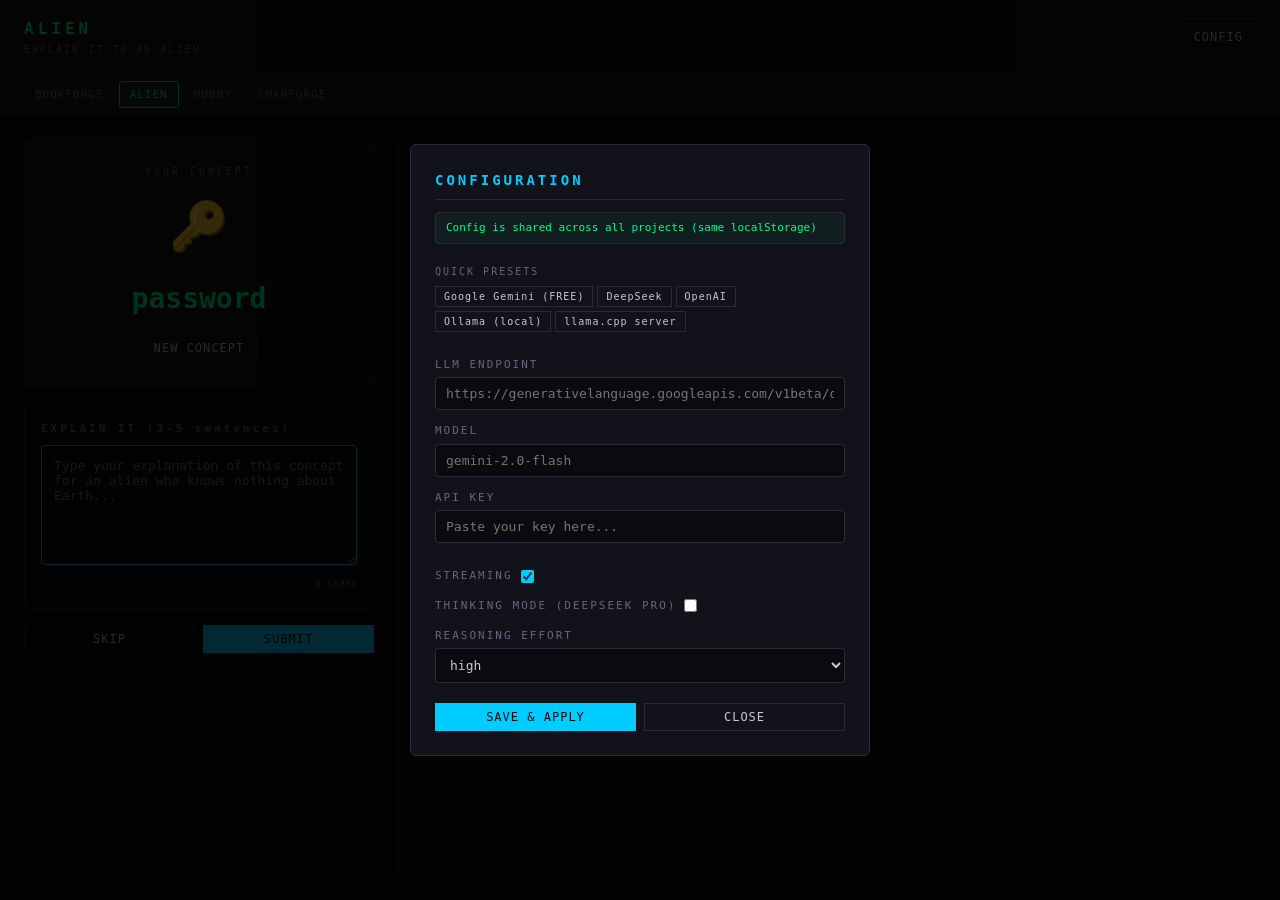
<file: alien/index.html>
<!DOCTYPE html>
<html lang="en">
<head>
<meta charset="UTF-8">
<meta name="viewport" content="width=device-width, initial-scale=1.0">
<title>ALIEN — Explain It to an Alien</title>
<link rel="stylesheet" href="../core/theme.css">
<style>
  body { display: block; }
  .app { flex-direction: column; min-height: 100vh; }

  .header {
    background: var(--bg2);
    border-bottom: 1px solid var(--border);
    padding: 16px 24px;
    display: flex;
    justify-content: space-between;
    align-items: center;
  }
  .header h1 { font-size: 16px; letter-spacing: 4px; color: var(--green); }
  .header .sub { font-size: 10px; color: var(--grey); letter-spacing: 2px; }

  .nav-bar {
    display: flex;
    gap: 4px;
    background: var(--bg3);
    border-bottom: 1px solid var(--border);
    padding: 6px 24px;
    overflow-x: auto;
  }
  .nav-bar a {
    color: var(--grey);
    text-decoration: none;
    font-family: var(--font-mono);
    font-size: 11px;
    letter-spacing: 1px;
    padding: 4px 10px;
    border-radius: 3px;
    border: 1px solid transparent;
    white-space: nowrap;
    transition: all 0.2s;
  }
  .nav-bar a:hover { border-color: var(--border); color: var(--text); }
  .nav-bar a.active { border-color: var(--green); color: var(--green); background: rgba(0,255,136,0.05); }

  .content {
    flex: 1;
    display: flex;
    gap: 24px;
    padding: 24px;
    max-height: calc(100vh - 80px);
  }

  .left-panel {
    width: 350px;
    flex-shrink: 0;
    overflow-y: auto;
    display: flex;
    flex-direction: column;
    gap: 16px;
  }

  .right-panel {
    flex: 1;
    overflow-y: auto;
    border-left: 1px solid var(--border);
    padding-left: 24px;
  }

  .concept-card {
    border: 1px solid var(--border);
    border-radius: 6px;
    padding: 24px;
    text-align: center;
    background: var(--bg2);
  }
  .concept-card .label {
    font-size: 10px;
    letter-spacing: 3px;
    color: var(--grey);
    margin-bottom: 8px;
  }
  .concept-card .concept {
    font-size: 28px;
    color: var(--green);
    font-weight: bold;
    margin-bottom: 12px;
  }
  .concept-card .emoji {
    font-size: 48px;
    margin-bottom: 12px;
  }

  .input-section {
    border: 1px solid var(--border);
    border-radius: 6px;
    padding: 16px;
  }
  .input-section h3 {
    font-size: 11px;
    letter-spacing: 3px;
    color: var(--grey);
    margin-bottom: 8px;
  }
  .input-section textarea {
    width: 100%;
    min-height: 120px;
    resize: vertical;
    background: var(--bg);
    border: 1px solid var(--border);
    color: var(--text);
    font-family: var(--font-mono);
    font-size: 13px;
    padding: 12px;
    border-radius: 4px;
  }
  .input-section textarea:focus {
    outline: none;
    border-color: var(--blue);
  }
  .char-count {
    text-align: right;
    font-size: 10px;
    color: var(--grey);
    margin-top: 4px;
  }

  .score-display {
    border: 1px solid var(--border);
    border-radius: 6px;
    padding: 20px;
    text-align: center;
    background: var(--bg2);
  }
  .score-number {
    font-size: 64px;
    font-weight: bold;
    line-height: 1;
    margin-bottom: 8px;
  }
  .score-label {
    font-size: 11px;
    letter-spacing: 3px;
    color: var(--grey);
  }
  .score-bar {
    height: 6px;
    background: var(--bg);
    border-radius: 3px;
    margin-top: 12px;
    overflow: hidden;
  }
  .score-fill {
    height: 100%;
    border-radius: 3px;
    transition: width 0.5s, background 0.5s;
  }

  .alien-response {
    border: 1px solid var(--border);
    border-radius: 6px;
    padding: 20px;
    background: var(--bg2);
  }
  .alien-response h3 {
    font-size: 11px;
    letter-spacing: 3px;
    color: var(--purple);
    margin-bottom: 12px;
  }
  .alien-response .text {
    font-size: 14px;
    line-height: 1.7;
    white-space: pre-wrap;
  }

  .attempt-log {
    border: 1px solid var(--border);
    border-radius: 6px;
    padding: 12px;
    max-height: 200px;
    overflow-y: auto;
  }
  .attempt-log h3 {
    font-size: 11px;
    letter-spacing: 3px;
    color: var(--grey);
    margin-bottom: 8px;
  }
  .attempt-entry {
    display: flex;
    justify-content: space-between;
    padding: 4px 0;
    border-bottom: 1px solid var(--border);
    font-size: 12px;
  }
  .attempt-entry .num { color: var(--blue); margin-right: 8px; }
  .attempt-entry .score { font-weight: bold; }

  .actions {
    display: flex;
    gap: 8px;
  }
  .actions .btn { flex: 1; }

  @media (max-width: 800px) {
    .content { flex-direction: column; }
    .left-panel { width: 100%; }
    .right-panel { border-left: none; padding-left: 0; border-top: 1px solid var(--border); padding-top: 16px; }
  }
</style>
</head>
<body>
<div class="app">
  <div class="header">
    <div>
      <h1>ALIEN</h1>
      <div class="sub">EXPLAIN IT TO AN ALIEN</div>
    </div>
    <button class="btn" onclick="CONFIG.createPanel()">CONFIG</button>
  </div>
  <div class="nav-bar">
    <a href="../bookforge/">BOOKFORGE</a>
    <a href="../alien/" class="active">ALIEN</a>
    <a href="../hobby/">HOBBY</a>
    <a href="../charforge/">CHARFORGE</a>
  </div>

  <div class="content">
    <div class="left-panel">
      <div class="concept-card" id="concept-card">
        <div class="label">YOUR CONCEPT</div>
        <div class="emoji" id="concept-emoji">👽</div>
        <div class="concept" id="concept-text">---</div>
        <button class="btn" onclick="newConcept()">NEW CONCEPT</button>
      </div>

      <div class="input-section">
        <h3>EXPLAIN IT (3-5 sentences)</h3>
        <textarea id="explanation" placeholder="Type your explanation of this concept for an alien who knows nothing about Earth..."></textarea>
        <div class="char-count"><span id="char-count">0</span> chars</div>
      </div>

      <div class="actions">
        <button class="btn" onclick="newConcept()">SKIP</button>
        <button class="btn primary" onclick="submitExplanation()">SUBMIT</button>
      </div>

      <div class="score-display" id="score-display" style="display:none">
        <div class="score-number" id="score-number">--</div>
        <div class="score-label">ALIEN UNDERSTANDING</div>
        <div class="score-bar">
          <div class="score-fill" id="score-fill" style="width:0"></div>
        </div>
      </div>

      <div class="attempt-log" id="attempt-log" style="display:none">
        <h3>ATTEMPTS</h3>
        <div id="attempts-list"></div>
      </div>
    </div>

    <div class="right-panel">
      <div class="alien-response" id="alien-response" style="display:none">
        <h3>👽 ALIEN SAYS</h3>
        <div class="text" id="alien-text"></div>
      </div>

      <div id="chat-log" class="terminal" style="margin-top:16px;"></div>
    </div>
  </div>
</div>

<script src="../core/ai-core.js"></script>
<script src="../core/config.js"></script>
<script>CONFIG.checkFirstRun();</script>
<script>
var CONCEPTS = [
  {word: 'fork', emoji: '🍴'}, {word: 'rain', emoji: '🌧️'}, {word: 'subscription', emoji: '💳'},
  {word: 'Wi-Fi', emoji: '📶'}, {word: 'clock', emoji: '🕐'}, {word: 'mirror', emoji: '🪞'},
  {word: 'bookmark', emoji: '🔖'}, {word: 'password', emoji: '🔑'}, {word: 'pizza', emoji: '🍕'},
  {word: 'calendar', emoji: '📅'}, {word: 'sunglasses', emoji: '🕶️'}, {word: 'doorbell', emoji: '🔔'},
  {word: 'umbrella', emoji: '☂️'}, {word: 'alarm clock', emoji: '⏰'}, {word: 'headphones', emoji: '🎧'},
  {word: 'elevator', emoji: '🛗'}, {word: 'shopping cart', emoji: '🛒'}, {word: 'keyboard', emoji: '⌨️'},
  {word: 'wallet', emoji: '👛'}, {word: 'passport', emoji: '📘'}, {word: 'traffic light', emoji: '🚦'},
  {word: 'toothbrush', emoji: '🪥'}, {word: 'pillow', emoji: '🛏️'}, {word: 'wallet', emoji: '💳'},
  {word: 'thermometer', emoji: '🌡️'}, {word: 'luggage', emoji: '🧳'}, {word: 'soap', emoji: '🧼'},
  {word: 'passport', emoji: '🛂'}, {word: 'receipt', emoji: '🧾'}, {word: 'pencil', emoji: '✏️'},
  {word: 'blanket', emoji: '🧣'}, {word: 'battery', emoji: '🔋'}, {word: 'zipper', emoji: '🤐'},
  {word: 'sponge', emoji: '🧽'}, {word: 'coin', emoji: '🪙'}, {word: 'telescope', emoji: '🔭'},
  {word: 'microscope', emoji: '🔬'}, {word: 'thermostat', emoji: '🌡️'}, {word: 'remote control', emoji: '📺'},
  {word: 'light switch', emoji: '💡'}, {word: 'washing machine', emoji: '🫧'}, {word: 'solar panel', emoji: '☀️'},
  {word: 'bicycle', emoji: '🚲'}, {word: 'anchor', emoji: '⚓'}, {word: 'compass', emoji: '🧭'},
  {word: 'ladder', emoji: '🪜'}, {word: 'hammer', emoji: '🔨'}, {word: 'key', emoji: '🔑'},
  {word: 'lock', emoji: '🔒'}, {word: 'glasses', emoji: '👓'}, {word: 'scissors', emoji: '✂️'},
  {word: 'needle', emoji: '🪡'}, {word: 'coin toss', emoji: '🪙'}, {word: 'shadow', emoji: '👤'},
  {word: 'echo', emoji: '🔊'}, {word: 'dream', emoji: '💭'}, {word: 'déjà vu', emoji: '🔄'},
  {word: ' déjà vu', emoji: '🌀'}, {word: 'irony', emoji: '🎭'}, {word: 'boredom', emoji: '🥱'},
  {word: 'nostalgia', emoji: '📼'}, {word: 'awkward silence', emoji: '🫣'}, {word: 'small talk', emoji: '💬'},
  {word: 'procrastination', emoji: '⏰'}, {word: 'deadline', emoji: '📅'}, {word: 'alarm clock', emoji: '⏰'},
  {word: 'Monday', emoji: '😩'}, {word: 'weekend', emoji: '🎉'}, {word: 'vacation', emoji: '🏖️'},
  {word: 'taxi', emoji: '🚕'}, {word: 'library', emoji: '📚'}, {word: 'supermarket', emoji: '🛒'},
  {word: 'coffee', emoji: '☕'}, {word: 'tea', emoji: '🍵'}, {word: 'tap water', emoji: '🚰'},
  {word: 'hot shower', emoji: '🚿'}, {word: 'blanket burrito', emoji: '🫔'}, {word: 'yawn', emoji: '🥱'},
  {word: 'sneeze', emoji: '🤧'}, {word: 'hiccups', emoji: '😮'}, {word: 'sunburn', emoji: '🌞'},
  {word: 'gravity', emoji: '🍎'}, {word: 'magnetism', emoji: '🧲'}, {word: 'electricity', emoji: '⚡'},
  {word: 'oxygen', emoji: '💨'}, {word: 'photosynthesis', emoji: '🌱'}, {word: 'DNA', emoji: '🧬'},
  {word: 'virus', emoji: '🦠'}, {word: 'vaccine', emoji: '💉'}, {word: 'antibiotics', emoji: '💊'},
  {word: 'sunset', emoji: '🌅'}, {word: 'rainbow', emoji: '🌈'}, {word: 'thunder', emoji: '⛈️'},
  {word: 'snowflake', emoji: '❄️'}, {word: 'tide', emoji: '🌊'}, {word: 'season', emoji: '🍂'},
  {word: 'timezone', emoji: '🌍'}, {word: 'longitude', emoji: '🗺️'}, {word: 'compass', emoji: '🧭'},
  {word: 'horizon', emoji: '🌅'}, {word: 'constellation', emoji: '⭐'}, {word: 'eclipse', emoji: '🌑'},
  {word: 'rain check', emoji: '🎟️'}, {word: 'cold feet', emoji: '🦶'}, {word: 'piece of cake', emoji: '🍰'},
  {word: 'break a leg', emoji: '🦵'}, {word: 'barking up wrong tree', emoji: '🐕'}, {word: 'cat out of bag', emoji: '🐱'},
  {word: 'raining cats and dogs', emoji: '🐾'}, {word: 'once in a blue moon', emoji: '🌙'}, {word: 'hit the hay', emoji: '🛏️'}
];

var currentConcept = null;
var attempts = [];
var isGenerating = false;

function newConcept() {
  var usedWords = attempts.map(function(a) { return a.concept; });
  var available = CONCEPTS.filter(function(c) { return usedWords.indexOf(c.word) === -1; });
  if (available.length === 0) {
    document.getElementById('concept-text').textContent = 'ALL CONCEPTS USED!';
    return;
  }
  var pick = available[Math.floor(Math.random() * available.length)];
  currentConcept = pick;
  document.getElementById('concept-text').textContent = pick.word;
  document.getElementById('concept-emoji').textContent = pick.emoji;
  document.getElementById('explanation').value = '';
  document.getElementById('char-count').textContent = '0';
  document.getElementById('explanation').focus();
}

document.getElementById('explanation').addEventListener('input', function() {
  document.getElementById('char-count').textContent = this.value.length;
});

async function submitExplanation() {
  if (isGenerating) return;
  var text = document.getElementById('explanation').value.trim();
  if (!text) return;
  if (!currentConcept) { newConcept(); return; }

  isGenerating = true;
  var attemptNum = attempts.length + 1;

  document.getElementById('score-display').style.display = 'block';
  document.getElementById('score-number').textContent = '...';
  document.getElementById('score-number').style.color = 'var(--grey)';
  document.getElementById('score-fill').style.width = '0';
  document.getElementById('score-fill').style.background = 'var(--grey)';

  var systemPrompt = 'You are an alien from the Andromeda galaxy. You know NOTHING about Earth, human culture, biology, technology, or language. You are trying to understand human concepts. The user is explaining a concept to you. Score their explanation from 0-100 based on how well you understand it. Be specific about what confused you and what questions remain. Be funny and curious. Format:\n\nSCORE: [number]\n\n[Your response as the alien - questions, confusion, partial understanding, humor]';

  var history = attempts.map(function(a, i) {
    return 'Attempt ' + (i+1) + ' (' + a.concept + '): "' + a.text + '" → Score: ' + a.score;
  }).join('\n');

  var userMsg = 'Concept: ' + currentConcept.word + '\n\nMy explanation: ' + text;
  if (history) userMsg += '\n\nPrevious attempts:\n' + history;

  var msgs = [
    {role:'system', content: systemPrompt},
    {role:'user', content: userMsg}
  ];

  document.getElementById('alien-response').style.display = 'block';
  document.getElementById('alien-text').textContent = '';

  await AI.streamChat(msgs, [], {
    onContent: function(chunk) {
      document.getElementById('alien-text').textContent += chunk;
    },
    onDone: function(msg) {
      var full = msg.content || '';
      var scoreMatch = full.match(/SCORE:\s*(\d+)/i);
      var score = scoreMatch ? parseInt(scoreMatch[1]) : 0;
      score = Math.min(100, Math.max(0, score));

      attempts.push({concept: currentConcept.word, text: text, score: score});
      renderAttempts(score);
      updateScoreDisplay(score);

      document.getElementById('explanation').value = '';
      document.getElementById('char-count').textContent = '0';
      isGenerating = false;
    },
    onError: function(err) {
      document.getElementById('alien-text').textContent = 'Error: ' + err;
      isGenerating = false;
    }
  });
}

function updateScoreDisplay(score) {
  var num = document.getElementById('score-number');
  var fill = document.getElementById('score-fill');
  num.textContent = score + '/100';
  fill.style.width = score + '%';

  if (score >= 80) {
    num.style.color = 'var(--green)';
    fill.style.background = 'var(--green)';
  } else if (score >= 50) {
    num.style.color = 'var(--amber)';
    fill.style.background = 'var(--amber)';
  } else {
    num.style.color = 'var(--red)';
    fill.style.background = 'var(--red)';
  }
}

function renderAttempts(latestScore) {
  var log = document.getElementById('attempt-log');
  var list = document.getElementById('attempts-list');
  log.style.display = 'block';
  list.innerHTML = '';

  attempts.forEach(function(a, i) {
    var entry = document.createElement('div');
    entry.className = 'attempt-entry';
    var scoreColor = a.score >= 80 ? 'var(--green)' : a.score >= 50 ? 'var(--amber)' : 'var(--red)';
    entry.innerHTML = '<span><span class="num">#' + (i+1) + '</span>' + escHtml(a.concept) + '</span>' +
      '<span class="score" style="color:' + scoreColor + '">' + a.score + '</span>';
    list.appendChild(entry);
  });
}

function escHtml(s) {
  var div = document.createElement('div');
  div.textContent = s || '';
  return div.innerHTML;
}

// Init
newConcept();
</script>
</body>
</html>
</file>
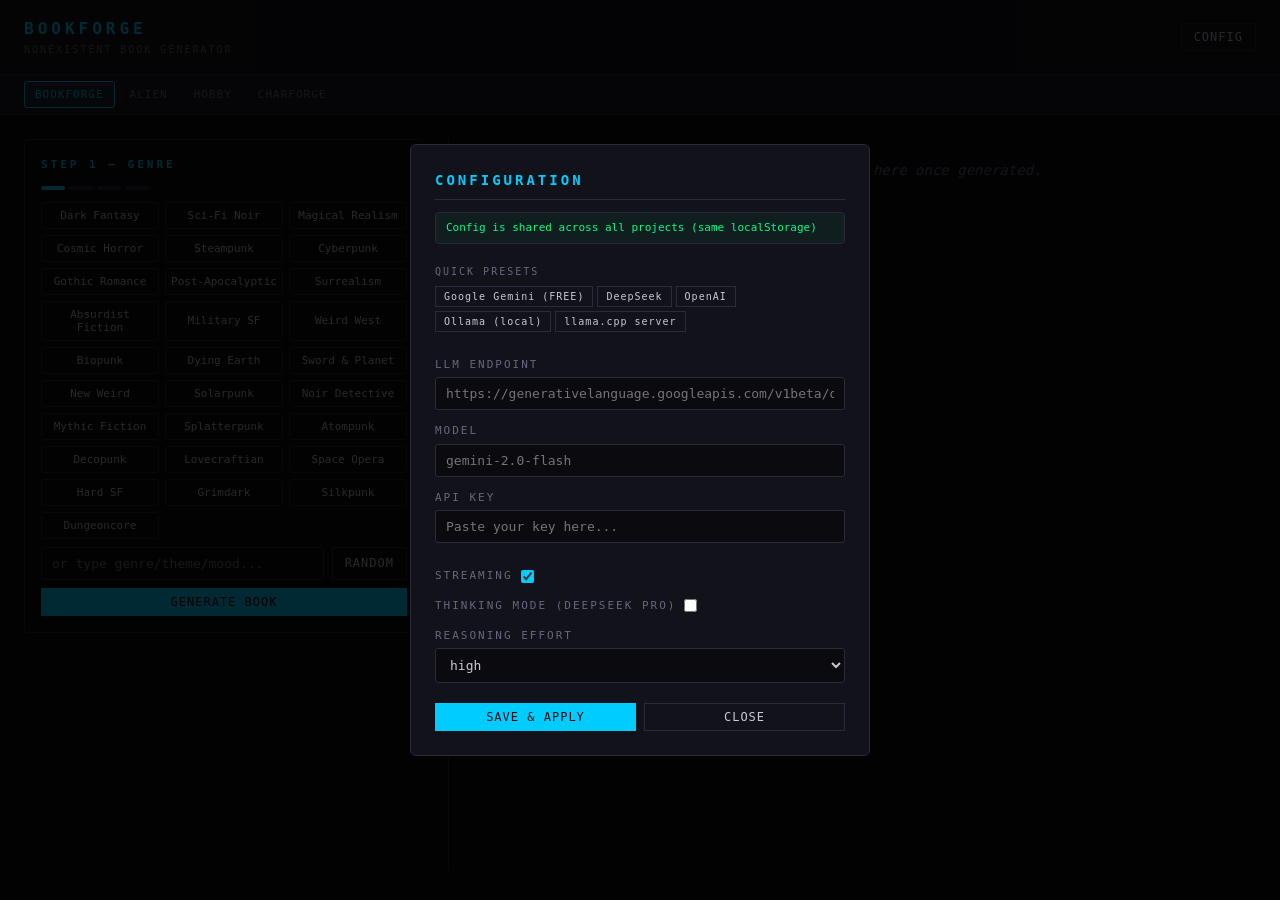
<file: bookforge/index.html>
<!DOCTYPE html>
<html lang="en">
<head>
<meta charset="UTF-8">
<meta name="viewport" content="width=device-width, initial-scale=1.0">
<title>BOOKFORGE — Nonexistent Book Generator</title>
<link rel="stylesheet" href="../core/theme.css">
<style>
  body { display: block; }
  .app { flex-direction: column; min-height: 100vh; }

  .header {
    background: var(--bg2);
    border-bottom: 1px solid var(--border);
    padding: 16px 24px;
    display: flex;
    justify-content: space-between;
    align-items: center;
  }
  .header h1 { font-size: 16px; letter-spacing: 4px; color: var(--blue); }
  .header .sub { font-size: 10px; color: var(--grey); letter-spacing: 2px; }

  .nav-bar {
    display: flex;
    gap: 4px;
    background: var(--bg3);
    border-bottom: 1px solid var(--border);
    padding: 6px 24px;
    overflow-x: auto;
  }
  .nav-bar a {
    color: var(--grey);
    text-decoration: none;
    font-family: var(--font-mono);
    font-size: 11px;
    letter-spacing: 1px;
    padding: 4px 10px;
    border-radius: 3px;
    border: 1px solid transparent;
    white-space: nowrap;
    transition: all 0.2s;
  }
  .nav-bar a:hover { border-color: var(--border); color: var(--text); }
  .nav-bar a.active { border-color: var(--blue); color: var(--blue); background: rgba(0,204,255,0.05); }

  .content {
    flex: 1;
    display: flex;
    gap: 24px;
    padding: 24px;
    max-height: calc(100vh - 120px);
  }

  .left-panel {
    width: 400px;
    flex-shrink: 0;
    overflow-y: auto;
    display: flex;
    flex-direction: column;
    gap: 16px;
  }

  .right-panel {
    flex: 1;
    overflow-y: auto;
    border-left: 1px solid var(--border);
    padding-left: 24px;
  }

  .section {
    border: 1px solid var(--border);
    border-radius: 4px;
    padding: 16px;
  }
  .section h3 {
    font-size: 11px;
    letter-spacing: 3px;
    color: var(--blue);
    margin-bottom: 12px;
    text-transform: uppercase;
  }

  .genre-grid {
    display: grid;
    grid-template-columns: repeat(3, 1fr);
    gap: 6px;
  }
  .genre-btn {
    background: var(--bg);
    border: 1px solid var(--border);
    color: var(--text);
    font-family: var(--font-mono);
    font-size: 11px;
    padding: 6px 4px;
    cursor: pointer;
    text-align: center;
    border-radius: 3px;
    transition: all 0.2s;
  }
  .genre-btn:hover, .genre-btn.active {
    border-color: var(--blue);
    color: var(--blue);
    background: rgba(0,204,255,0.08);
  }

  .variant-picker {
    display: flex;
    flex-direction: column;
    gap: 8px;
  }
  .variant-btn {
    background: var(--bg);
    border: 1px solid var(--border);
    color: var(--text);
    font-family: var(--font-mono);
    font-size: 12px;
    padding: 10px 12px;
    cursor: pointer;
    text-align: left;
    border-radius: 3px;
    transition: all 0.2s;
  }
  .variant-btn:hover {
    border-color: var(--green);
    color: var(--green);
  }
  .variant-btn .title { font-size: 14px; color: var(--green); margin-bottom: 2px; }
  .variant-btn .author { font-size: 11px; color: var(--grey); }
  .variant-btn .genre { font-size: 10px; color: var(--purple); }

  /* Preview */
  .book-preview {
    max-width: 600px;
    margin: 0 auto;
  }
  .cover-svg {
    width: 100%;
    max-width: 320px;
    display: block;
    margin: 0 auto 20px;
    border: 1px solid var(--border);
  }
  .book-text {
    font-size: 14px;
    line-height: 1.8;
    white-space: pre-wrap;
  }
  .book-text h2 {
    font-size: 18px;
    color: var(--blue);
    margin: 20px 0 8px;
  }
  .toc-list {
    list-style: none;
    padding: 0;
    margin: 12px 0;
  }
  .toc-list li {
    padding: 4px 0;
    border-bottom: 1px solid var(--border);
    font-size: 13px;
    color: var(--grey);
  }
  .toc-list li span.num { color: var(--blue); margin-right: 8px; }

  .download-bar {
    display: flex;
    gap: 8px;
    margin-top: 20px;
    padding-top: 16px;
    border-top: 1px solid var(--border);
  }

  .steps-indicator {
    display: flex;
    gap: 4px;
    margin-bottom: 12px;
  }
  .step-dot {
    width: 24px;
    height: 4px;
    border-radius: 2px;
    background: var(--border);
    transition: all 0.3s;
  }
  .step-dot.active { background: var(--blue); }
  .step-dot.done { background: var(--green); }

  .loading {
    color: var(--grey);
    font-style: italic;
    padding: 20px;
    text-align: center;
  }

  @media (max-width: 800px) {
    .content { flex-direction: column; }
    .left-panel { width: 100%; }
    .right-panel { border-left: none; padding-left: 0; border-top: 1px solid var(--border); padding-top: 16px; }
  }
</style>
</head>
<body>
<div class="app">
  <div class="header">
    <div>
      <h1>BOOKFORGE</h1>
      <div class="sub">NONEXISTENT BOOK GENERATOR</div>
    </div>
    <button class="btn" onclick="CONFIG.createPanel()">CONFIG</button>
  </div>
  <div class="nav-bar">
    <a href="../bookforge/" class="active">BOOKFORGE</a>
    <a href="../alien/">ALIEN</a>
    <a href="../hobby/">HOBBY</a>
    <a href="../charforge/">CHARFORGE</a>
  </div>

  <div class="content">
    <div class="left-panel">
      <div class="section">
        <h3>STEP 1 — GENRE</h3>
        <div class="steps-indicator" id="steps">
          <div class="step-dot active" id="step1"></div>
          <div class="step-dot" id="step2"></div>
          <div class="step-dot" id="step3"></div>
          <div class="step-dot" id="step4"></div>
        </div>
        <div class="genre-grid" id="genre-grid"></div>
        <div style="margin-top:8px; display:flex; gap:8px;">
          <input type="text" id="custom-genre" placeholder="or type genre/theme/mood..." style="flex:1">
          <button class="btn" onclick="randomGenre()">RANDOM</button>
        </div>
        <button class="btn primary" style="width:100%; margin-top:8px" onclick="generateVariants()">GENERATE BOOK</button>
      </div>

      <div class="section" id="variants-section" style="display:none">
        <h3>STEP 2 — PICK A BOOK</h3>
        <div class="variant-picker" id="variant-picker"></div>
      </div>

      <div class="section" id="annotation-section" style="display:none">
        <h3>ANNOTATION</h3>
        <div id="annotation-text" style="font-size:13px; line-height:1.6; color:var(--text)"></div>
      </div>

      <div class="section" id="content-section" style="display:none">
        <h3>STEP 3 — CONTENT</h3>
        <div id="content-text" class="book-text"></div>
      </div>
    </div>

    <div class="right-panel">
      <div id="preview" class="book-preview">
        <div class="loading" id="preview-placeholder">
          Your book will appear here once generated.
        </div>
      </div>
    </div>
  </div>
</div>

<script src="../core/ai-core.js"></script>
<script src="../core/config.js"></script>
<script>CONFIG.checkFirstRun();</script>
<script>
var GENRES = [
  'Dark Fantasy', 'Sci-Fi Noir', 'Magical Realism', 'Cosmic Horror',
  'Steampunk', 'Cyberpunk', 'Gothic Romance', 'Post-Apocalyptic',
  'Surrealism', 'Absurdist Fiction', 'Military SF', 'Weird West',
  'Biopunk', 'Dying Earth', 'Sword & Planet', 'New Weird',
  'Solarpunk', 'Noir Detective', 'Mythic Fiction', 'Splatterpunk',
  'Atompunk', 'Decopunk', 'Lovecraftian', 'Space Opera',
  'Hard SF', 'Grimdark', 'Silkpunk', 'Dungeoncore'
];

var bookData = {};

// ── Genre buttons ──
var genreGrid = document.getElementById('genre-grid');
GENRES.forEach(function(g) {
  var btn = document.createElement('button');
  btn.className = 'genre-btn';
  btn.textContent = g;
  btn.onclick = function() { selectGenre(g); };
  genreGrid.appendChild(btn);
});

function selectGenre(g) {
  document.querySelectorAll('.genre-btn').forEach(function(b) { b.classList.remove('active'); });
  var btns = document.querySelectorAll('.genre-btn');
  for (var i = 0; i < btns.length; i++) {
    if (btns[i].textContent === g) { btns[i].classList.add('active'); break; }
  }
  document.getElementById('custom-genre').value = g;
}

function randomGenre() {
  var g = GENRES[Math.floor(Math.random() * GENRES.length)];
  selectGenre(g);
}

function getGenre() {
  return document.getElementById('custom-genre').value.trim() || GENRES[Math.floor(Math.random() * GENRES.length)];
}

function setStep(n) {
  for (var i = 1; i <= 4; i++) {
    var dot = document.getElementById('step' + i);
    if (i < n) { dot.className = 'step-dot done'; }
    else if (i === n) { dot.className = 'step-dot active'; }
    else { dot.className = 'step-dot'; }
  }
}

// ── Generate 3 title/author/genre variants ──
async function generateVariants() {
  var genre = getGenre();
  var section = document.getElementById('variants-section');
  section.style.display = 'block';
  document.getElementById('variant-picker').innerHTML = '<div class="loading">Generating book concepts...</div>';
  setStep(2);

  var systemPrompt = 'You are a creative book metadata generator. Generate 3 distinct book concepts for the given genre. Return ONLY valid JSON array with 3 objects, each having: "title", "author" (fictional), "genre" (subgenre), "quote" (one-line quote for the cover, max 10 words). No explanation, no markdown.';

  var msgs = [
    {role:'system', content: systemPrompt},
    {role:'user', content: 'Genre: ' + genre + '\nGenerate 3 book concepts as JSON array.'}
  ];

  await AI.streamChat(msgs, [], {
    onContent: function(text) {
      document.getElementById('variant-picker').innerHTML = '<div class="loading">' + text.substring(0, 200) + '</div>';
    },
    onDone: function(msg) {
      var raw = msg.content || '';
      // Extract JSON
      var match = raw.match(/\[[\s\S]*\]/);
      if (!match) {
        document.getElementById('variant-picker').innerHTML = '<div class="loading" style="color:var(--red)">Failed to parse. <button class="btn" onclick="generateVariants()">Retry</button></div>';
        return;
      }
      try {
        var variants = JSON.parse(match[0]);
        bookData.variants = variants;
        renderVariants(variants);
      } catch(e) {
        document.getElementById('variant-picker').innerHTML = '<div class="loading" style="color:var(--red)">JSON error. <button class="btn" onclick="generateVariants()">Retry</button></div>';
      }
    },
    onError: function(err) {
      document.getElementById('variant-picker').innerHTML = '<div class="loading" style="color:var(--red)">' + err + '</div>';
    }
  });
}

function renderVariants(variants) {
  var picker = document.getElementById('variant-picker');
  picker.innerHTML = '';
  variants.forEach(function(v, i) {
    var btn = document.createElement('button');
    btn.className = 'variant-btn';
    btn.innerHTML = '<div class="title">' + escHtml(v.title) + '</div>' +
      '<div class="author">by ' + escHtml(v.author) + '</div>' +
      '<div class="genre">' + escHtml(v.genre) + '</div>';
    btn.onclick = function() { pickVariant(i); };
    picker.appendChild(btn);
  });
}

async function pickVariant(idx) {
  var v = bookData.variants[idx];
  bookData.selected = v;
  document.getElementById('annotation-section').style.display = 'block';
  document.getElementById('annotation-text').textContent = 'Generating annotation...';
  setStep(3);

  var systemPrompt = 'You are a book annotator. Write a compelling 100-200 word annotation for this book. The annotation should intrigue readers, hint at the plot without spoilers, and match the tone of the genre. Return ONLY the annotation text, no headers, no formatting.';

  var msgs = [
    {role:'system', content: systemPrompt},
    {role:'user', content: 'Title: ' + v.title + '\nAuthor: ' + v.author + '\nGenre: ' + v.genre + '\nCover quote: ' + v.quote}
  ];

  await AI.streamChat(msgs, [], {
    onContent: function(text) {
      document.getElementById('annotation-text').textContent = text;
    },
    onDone: function(msg) {
      bookData.annotation = msg.content || '';
      generateTOCAndContent();
    },
    onError: function(err) {
      document.getElementById('annotation-text').innerHTML = '<span style="color:var(--red)">' + err + '</span>';
    }
  });
}

async function generateTOCAndContent() {
  document.getElementById('content-section').style.display = 'block';
  document.getElementById('content-text').innerHTML = '<div class="loading">Generating table of contents and first pages...</div>';

  var v = bookData.selected;
  var systemPrompt = 'You are a creative writer. Generate a table of contents (8-12 chapters) and the full text of chapters 1 and 2 for this book. Format as markdown. Each chapter should be 300-500 words. Return in this exact format:\n\n# Table of Contents\n1. Chapter Title\n2. Chapter Title\n...\n\n# Chapter 1: [Title]\n[full text]\n\n# Chapter 2: [Title]\n[full text]';

  var msgs = [
    {role:'system', content: systemPrompt},
    {role:'user', content: 'Title: ' + v.title + '\nAuthor: ' + v.author + '\nGenre: ' + v.genre + '\nAnnotation: ' + bookData.annotation}
  ];

  await AI.streamChat(msgs, [], {
    onContent: function(text) {
      document.getElementById('content-text').innerHTML = '<div class="loading">Generating: ' + text.length + ' chars...</div>';
    },
    onDone: function(msg) {
      bookData.content = msg.content || '';
      bookData.pages = splitPages(bookData.content);
      renderPreview();
      setStep(4);
    },
    onError: function(err) {
      document.getElementById('content-text').innerHTML = '<div class="loading" style="color:var(--red)">' + err + '</div>';
    }
  });
}

function splitPages(text) {
  // Split into chapters
  var chapters = text.split(/(?=# Chapter \d)/);
  return chapters.map(function(c) { return c.trim(); }).filter(function(c) { return c.length > 0; });
}

// ── AI Cover Image via Pollinations.ai (free, no key) ──
var GENRE_PROMPTS = {
  'Dark Fantasy': 'dark gothic castle, mystical fog, ancient runes, dramatic lighting, epic fantasy art, oil painting style',
  'Sci-Fi Noir': 'futuristic neon city at night, rain reflections, detective silhouette, cyberpunk noir atmosphere',
  'Magical Realism': 'surreal floating objects in a quiet room, dreamlike light, photorealistic magical elements',
  'Cosmic Horror': 'tentacled eldritch entity in deep space, cosmic dread, H.R. Giger inspired, dark atmosphere',
  'Steampunk': 'brass clockwork machinery, steam pipes, Victorian laboratory, warm amber lighting',
  'Cyberpunk': 'neon-lit megacity skyline, holographic ads, rain-soaked streets, high-tech low-life',
  'Gothic Romance': 'haunted Victorian mansion, moonlight through broken windows, ravens, dark romance',
  'Post-Apocalyptic': 'overgrown ruins of a city, nature reclaiming buildings, golden hour light, solitude',
  'Surrealism': 'impossible architecture, melting clocks, Dali inspired dreamscape, vivid colors',
  'Absurdist Fiction': 'giant rubber duck in a corporate office, surreal humor, bright pop art style',
  'Military SF': 'massive space fleet in battle, laser fire, war-torn alien planet, epic sci-fi art',
  'Weird West': 'supernatural wild west, ghostly tumbleweeds, skull-faced gunslinger, dark desert night',
  'Biopunk': 'organic technology, biomechanical structures, glowing veins, alien laboratory',
  'Dying Earth': 'ancient ruins under a red giant sun, exhausted magic, crumbling civilization',
  'Sword & Planet': 'barbarian warrior on alien world, strange creatures, two moons in sky',
  'New Weird': 'bizarre alien cityscape, non-euclidean architecture, strange flora, otherworldly atmosphere',
  'Solarpunk': 'green solar-powered city, vertical gardens, crystal towers, optimistic future',
  'Noir Detective': 'rainy street at night, detective in trenchcoat, neon signs, film noir',
  'Mythic Fiction': 'ancient mythological creatures, epic battle, gold and marble, classical art style',
  'Splatterpunk': 'gruesome dark forest, blood-red moon, horror movie poster style',
  'Atompunk': 'retro-futuristic 1950s city, chrome rockets, atomic age optimism',
  'Decopunk': 'art deco skyscrapers, geometric patterns, 1930s glamour, gold and black',
  'Lovecraftian': 'ancient underwater city, forbidden knowledge, sanity-bending cosmic horror',
  'Space Opera': 'grand space battle, colorful nebula, massive starship, epic scale',
  'Hard SF': 'realistic space station interior, Earth in background, near-future technology',
  'Grimdark': 'brutal battlefield, dark armor, ravens and crows, grim atmosphere',
  'Silkpunk': 'east Asian inspired fantasy, silk and bamboo technology, woven spells, glowing threads',
  'Dungeoncore': 'underground dungeon entrance, glowing crystals, treasure chests, adventure'
};

function buildCoverPrompt(title, genre, annotation) {
  var atmosphere = GENRE_PROMPTS[genre] || 'abstract atmospheric art, moody colors';
  var scene = '';
  if (annotation) {
    var cleaned = annotation.replace(/["""]/g, '').replace(/[,;:]+/g, ' ').trim();
    var words = cleaned.split(/\s+/).slice(0, 25).join(' ');
    scene = words;
  }
  var parts = [];
  if (scene) parts.push(scene);
  parts.push(atmosphere);
  parts.push('book cover illustration, scene only, no physical book object, no characters holding books, no text, no letters, no words, cinematic composition, professional illustration, 4k detail');
  return parts.join(', ');
}

async function generateCoverImage(title, genre, author, annotation) {
  var prompt = buildCoverPrompt(title, genre, annotation);
  var encoded = encodeURIComponent(prompt);
  var url = 'https://image.pollinations.ai/prompt/' + encoded + '?width=400&height=560&nologo=true&seed=' + Math.floor(Math.random() * 999999);

  return new Promise(function(resolve) {
    var img = new Image();
    img.crossOrigin = 'anonymous';
    img.onload = function() { resolve(url); };
    img.onerror = function() { resolve(null); };
    img.src = url;
    // Timeout fallback
    setTimeout(function() { resolve(null); }, 25000);
  });
}

function escHtml(s) {
  var div = document.createElement('div');
  div.textContent = s || '';
  return div.innerHTML;
}

// ── Render preview ──
async function renderPreview() {
  var v = bookData.selected;
  var preview = document.getElementById('preview');

  // Generate AI cover image
  var html = '';
  html += '<div style="text-align:center;margin-bottom:20px;">';
  html += '<div id="cover-loading" style="width:320px;height:448px;margin:0 auto;background:var(--bg2);border:1px solid var(--border);border-radius:4px;display:flex;align-items:center;justify-content:center;color:var(--grey);font-size:12px">Generating cover image...</div>';
  html += '<img id="cover-img" style="display:none;width:320px;border-radius:4px;border:1px solid var(--border);" crossorigin="anonymous">';
  html += '</div>';

  html += '<div style="text-align:center; margin-bottom:24px;">';
  html += '<h2 style="font-size:20px; color:var(--green); margin-bottom:4px;">' + escHtml(v.title) + '</h2>';
  html += '<div style="font-size:12px; color:var(--grey);">by ' + escHtml(v.author) + '</div>';
  html += '<div style="font-size:11px; color:var(--purple); margin-top:4px;">' + escHtml(v.genre) + '</div>';
  if (v.quote) {
    html += '<div style="font-size:11px; color:var(--grey); margin-top:8px; font-style:italic;">"' + escHtml(v.quote) + '"</div>';
  }
  html += '</div>';

  html += '<div style="padding:16px; background:var(--bg); border:1px solid var(--border); border-radius:4px; margin-bottom:20px;">';
  html += '<div style="font-size:10px; letter-spacing:2px; color:var(--grey); margin-bottom:8px;">ANNOTATION</div>';
  html += '<div style="font-size:13px; line-height:1.7; font-style:italic;">' + escHtml(bookData.annotation) + '</div>';
  html += '</div>';

  html += '<div class="book-text">';
  html += bookData.content.replace(/\n/g, '<br>');
  html += '</div>';

  // Download buttons
  html += '<div class="download-bar">';
  html += '<button class="btn" onclick="downloadCover()">COVER.JPG</button>';
  html += '<button class="btn" onclick="downloadMD()">PAGES.MD</button>';
  html += '<button class="btn" onclick="downloadJSON()">METADATA.JSON</button>';
  html += '<button class="btn primary" onclick="downloadHTML()">FULL HTML</button>';
  html += '</div>';

  preview.innerHTML = html;

  // Start AI image generation
  var coverUrl = await generateCoverImage(v.title, v.genre, v.author, bookData.annotation);
  var loadingEl = document.getElementById('cover-loading');
  var imgEl = document.getElementById('cover-img');
  if (coverUrl) {
    bookData.coverImageUrl = coverUrl;
    imgEl.onload = function() {
      loadingEl.style.display = 'none';
      imgEl.style.display = 'block';
    };
    imgEl.src = coverUrl;
  } else {
    loadingEl.textContent = 'Image generation failed. Try refreshing.';
  }
}

// ── Downloads ──
async function downloadCover() {
  if (!bookData.coverImageUrl) { alert('Cover not ready yet.'); return; }
  try {
    var res = await fetch(bookData.coverImageUrl);
    var blob = await res.blob();
    var url = URL.createObjectURL(blob);
    var a = document.createElement('a');
    a.href = url;
    a.download = 'cover.jpg';
    a.click();
    URL.revokeObjectURL(url);
  } catch(e) { alert('Download failed: ' + e.message); }
}

function downloadMD() {
  var md = '# ' + bookData.selected.title + '\n\n';
  md += '*by ' + bookData.selected.author + '*\n\n';
  md += '## Annotation\n\n' + bookData.annotation + '\n\n---\n\n';
  md += bookData.content;
  download(bookData.selected.title.replace(/[^a-z0-9]/gi, '_').toLowerCase() + '.md', md, 'text/markdown');
}

function downloadJSON() {
  var meta = {
    title: bookData.selected.title,
    author: bookData.selected.author,
    genre: bookData.selected.genre,
    quote: bookData.selected.quote,
    annotation: bookData.annotation,
    generated: new Date().toISOString(),
    generator: 'BOOKFORGE v1.0'
  };
  download('metadata.json', JSON.stringify(meta, null, 2), 'application/json');
}

function downloadHTML() {
  var coverImg = bookData.coverImageUrl ? '<img src="' + bookData.coverImageUrl + '" style="width:100%;max-width:400px;border-radius:4px;">' : '';
  var fullHtml = '<!DOCTYPE html><html><head><meta charset="UTF-8"><title>' + escHtml(bookData.selected.title) + '</title>';
  fullHtml += '<style>body{background:#0a0a0f;color:#c8c8d8;font-family:Georgia,serif;max-width:600px;margin:40px auto;padding:20px;line-height:1.8;}';
  fullHtml += 'h1{font-size:24px;color:#00ccff;text-align:center;margin-bottom:4px;}';
  fullHtml += '.author{text-align:center;color:#666;font-size:14px;margin-bottom:20px;}';
  fullHtml += '.cover{text-align:center;margin-bottom:30px;}';
  fullHtml += '.annotation{padding:16px;border:1px solid #2a2a3a;border-radius:4px;font-style:italic;margin-bottom:30px;}';
  fullHtml += '.content{white-space:pre-wrap;}</style></head><body>';
  fullHtml += '<div class="cover">' + coverImg + '</div>';
  fullHtml += '<h1>' + escHtml(bookData.selected.title) + '</h1>';
  fullHtml += '<div class="author">by ' + escHtml(bookData.selected.author) + '</div>';
  fullHtml += '<div class="annotation">' + escHtml(bookData.annotation) + '</div>';
  fullHtml += '<div class="content">' + escHtml(bookData.content) + '</div>';
  fullHtml += '</body></html>';
  download(bookData.selected.title.replace(/[^a-z0-9]/gi, '_').toLowerCase() + '.html', fullHtml, 'text/html');
}

function download(filename, content, type) {
  var blob = new Blob([content], {type: type});
  var url = URL.createObjectURL(blob);
  var a = document.createElement('a');
  a.href = url;
  a.download = filename;
  a.click();
  URL.revokeObjectURL(url);
}

// ── Clock ──
setInterval(function() {
  var now = new Date();
  var el = document.getElementById('clock-display');
  if (el) el.textContent = now.toLocaleTimeString('en-US', {hour12:false});
}, 1000);
</script>
</body>
</html>
</file>
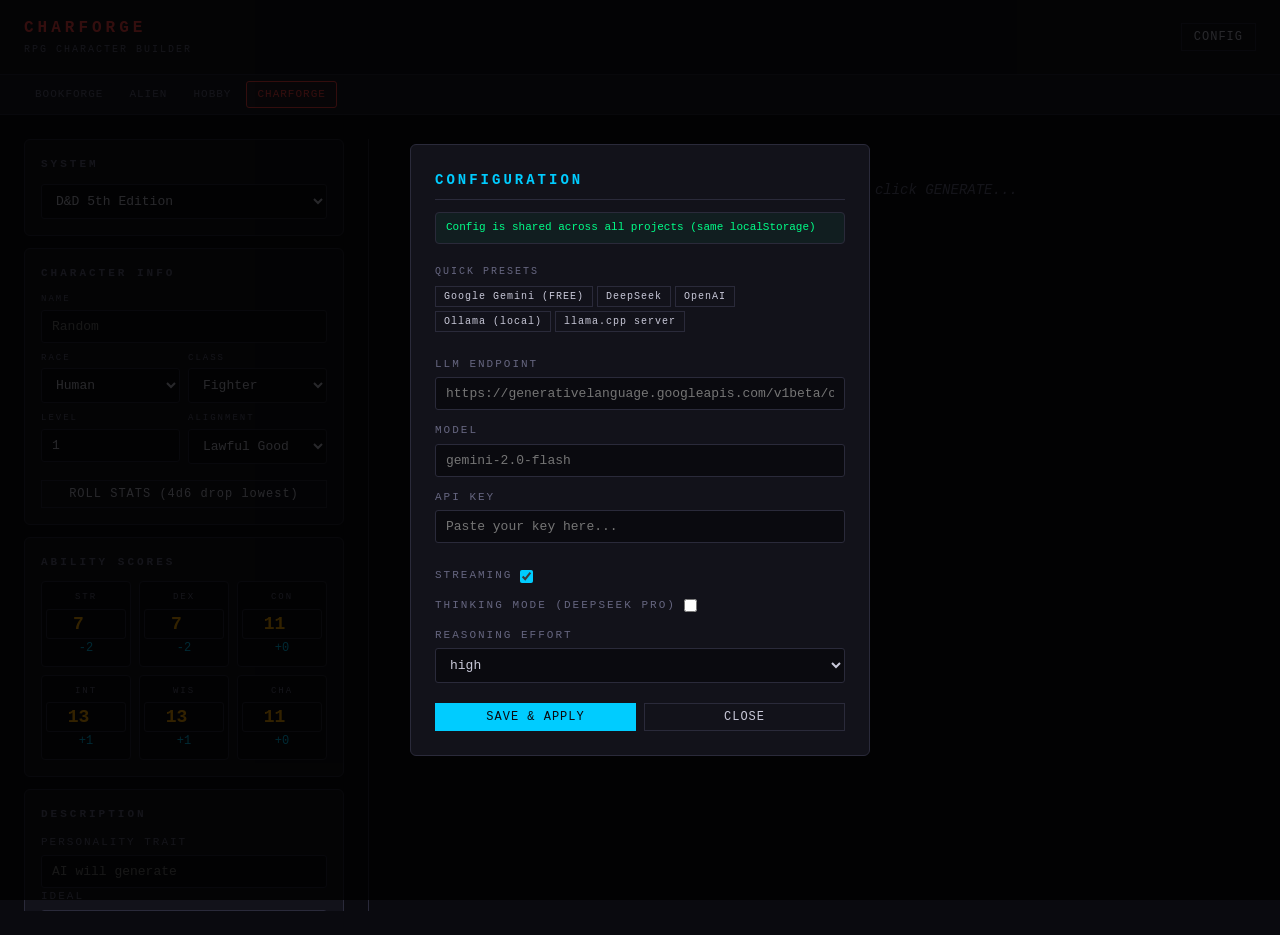
<file: charforge/index.html>
<!DOCTYPE html>
<html lang="en">
<head>
<meta charset="UTF-8">
<meta name="viewport" content="width=device-width, initial-scale=1.0">
<title>CHARFORGE — RPG Character Builder</title>
<link rel="stylesheet" href="../core/theme.css">
<style>
  body { display: block; }
  .app { flex-direction: column; min-height: 100vh; }

  .header {
    background: var(--bg2);
    border-bottom: 1px solid var(--border);
    padding: 16px 24px;
    display: flex;
    justify-content: space-between;
    align-items: center;
  }
  .header h1 { font-size: 16px; letter-spacing: 4px; color: var(--red); }
  .header .sub { font-size: 10px; color: var(--grey); letter-spacing: 2px; }

  .nav-bar {
    display: flex;
    gap: 4px;
    background: var(--bg3);
    border-bottom: 1px solid var(--border);
    padding: 6px 24px;
    overflow-x: auto;
  }
  .nav-bar a {
    color: var(--grey);
    text-decoration: none;
    font-family: var(--font-mono);
    font-size: 11px;
    letter-spacing: 1px;
    padding: 4px 10px;
    border-radius: 3px;
    border: 1px solid transparent;
    white-space: nowrap;
    transition: all 0.2s;
  }
  .nav-bar a:hover { border-color: var(--border); color: var(--text); }
  .nav-bar a.active { border-color: var(--red); color: var(--red); background: rgba(255,68,68,0.05); }

  .content {
    flex: 1;
    display: flex;
    gap: 24px;
    padding: 24px;
    max-height: calc(100vh - 80px);
  }

  .left-panel {
    width: 320px;
    flex-shrink: 0;
    overflow-y: auto;
    display: flex;
    flex-direction: column;
    gap: 12px;
  }

  .right-panel {
    flex: 1;
    overflow-y: auto;
    border-left: 1px solid var(--border);
    padding-left: 24px;
  }

  .section {
    border: 1px solid var(--border);
    border-radius: 6px;
    padding: 16px;
    background: var(--bg2);
  }
  .section h3 {
    font-size: 11px;
    letter-spacing: 3px;
    color: var(--grey);
    margin-bottom: 10px;
    text-transform: uppercase;
  }

  .field-row {
    display: flex;
    gap: 8px;
    margin-bottom: 8px;
  }
  .field-row label {
    flex: 1;
    display: flex;
    flex-direction: column;
    gap: 3px;
  }
  .field-row label span {
    font-size: 9px;
    letter-spacing: 2px;
    color: var(--grey);
  }

  .stat-grid {
    display: grid;
    grid-template-columns: repeat(3, 1fr);
    gap: 8px;
  }
  .stat-box {
    text-align: center;
    border: 1px solid var(--border);
    border-radius: 4px;
    padding: 8px 4px;
    background: var(--bg);
  }
  .stat-box .name {
    font-size: 9px;
    letter-spacing: 2px;
    color: var(--grey);
    margin-bottom: 4px;
  }
  .stat-box .val {
    font-size: 22px;
    font-weight: bold;
    color: var(--amber);
  }
  .stat-box .mod {
    font-size: 12px;
    color: var(--blue);
  }
  .stat-box input {
    width: 100%;
    text-align: center;
    background: var(--bg);
    border: 1px solid var(--border);
    color: var(--amber);
    font-family: var(--font-mono);
    font-size: 18px;
    font-weight: bold;
    padding: 4px;
    border-radius: 3px;
  }

  .roll-btn {
    width: 100%;
    margin-top: 8px;
  }

  /* Character sheet */
  .char-sheet {
    max-width: 600px;
  }
  .char-header {
    text-align: center;
    padding: 20px;
    border: 1px solid var(--border);
    border-radius: 6px;
    background: var(--bg2);
    margin-bottom: 16px;
  }
  .char-header .name {
    font-size: 24px;
    color: var(--red);
    font-weight: bold;
    margin-bottom: 4px;
  }
  .char-header .meta {
    font-size: 12px;
    color: var(--grey);
  }

  .char-section {
    border: 1px solid var(--border);
    border-radius: 6px;
    padding: 16px;
    background: var(--bg2);
    margin-bottom: 12px;
  }
  .char-section h3 {
    font-size: 11px;
    letter-spacing: 3px;
    color: var(--red);
    margin-bottom: 10px;
  }
  .char-section .text {
    font-size: 13px;
    line-height: 1.7;
    white-space: pre-wrap;
  }

  .trait-grid {
    display: grid;
    grid-template-columns: 1fr 1fr;
    gap: 8px;
  }
  .trait-box {
    padding: 10px;
    border: 1px solid var(--border);
    border-radius: 4px;
    background: var(--bg);
  }
  .trait-box .label {
    font-size: 9px;
    letter-spacing: 2px;
    color: var(--grey);
    margin-bottom: 4px;
  }
  .trait-box .val {
    font-size: 13px;
    color: var(--text);
  }

  .download-bar {
    display: flex;
    gap: 8px;
    margin-top: 16px;
    padding-top: 16px;
    border-top: 1px solid var(--border);
  }

  .loading {
    color: var(--grey);
    font-style: italic;
    text-align: center;
    padding: 40px;
  }

  @media (max-width: 800px) {
    .content { flex-direction: column; }
    .left-panel { width: 100%; }
    .right-panel { border-left: none; padding-left: 0; border-top: 1px solid var(--border); padding-top: 16px; }
  }
</style>
</head>
<body>
<div class="app">
  <div class="header">
    <div>
      <h1>CHARFORGE</h1>
      <div class="sub">RPG CHARACTER BUILDER</div>
    </div>
    <button class="btn" onclick="CONFIG.createPanel()">CONFIG</button>
  </div>
  <div class="nav-bar">
    <a href="../bookforge/">BOOKFORGE</a>
    <a href="../alien/">ALIEN</a>
    <a href="../hobby/">HOBBY</a>
    <a href="../charforge/" class="active">CHARFORGE</a>
  </div>

  <div class="content">
    <div class="left-panel">
      <div class="section">
        <h3>SYSTEM</h3>
        <select id="system" onchange="onSystemChange()">
          <option value="dnd5e">D&D 5th Edition</option>
          <option value="pathfinder">Pathfinder 2e</option>
          <option value="gurps">GURPS</option>
        </select>
      </div>

      <div class="section">
        <h3>CHARACTER INFO</h3>
        <div class="field-row">
          <label><span>NAME</span><input type="text" id="char-name" placeholder="Random"></label>
        </div>
        <div class="field-row">
          <label><span>RACE</span>
            <select id="char-race"></select>
          </label>
          <label><span>CLASS</span>
            <select id="char-class"></select>
          </label>
        </div>
        <div class="field-row">
          <label><span>LEVEL</span><input type="number" id="char-level" value="1" min="1" max="20"></label>
          <label><span>ALIGNMENT</span>
            <select id="char-alignment">
              <option>Lawful Good</option><option>Neutral Good</option><option>Chaotic Good</option>
              <option>Lawful Neutral</option><option>True Neutral</option><option>Chaotic Neutral</option>
              <option>Lawful Evil</option><option>Neutral Evil</option><option>Chaotic Evil</option>
            </select>
          </label>
        </div>
        <button class="btn roll-btn" onclick="rollStats()">ROLL STATS (4d6 drop lowest)</button>
      </div>

      <div class="section">
        <h3>ABILITY SCORES</h3>
        <div class="stat-grid" id="stat-grid">
        </div>
      </div>

      <div class="section">
        <h3>DESCRIPTION</h3>
        <label><span>PERSONALITY TRAIT</span><input type="text" id="personality" placeholder="AI will generate"></label>
        <label><span>IDEAL</span><input type="text" id="ideal" placeholder="AI will generate"></label>
        <label><span>BOND</span><input type="text" id="bond" placeholder="AI will generate"></label>
        <label><span>FLAW</span><input type="text" id="flaw" placeholder="AI will generate"></label>
      </div>

      <button class="btn primary" style="width:100%" onclick="generateCharacter()">GENERATE CHARACTER (AI)</button>
      <button class="btn" style="width:100%" onclick="randomizeAll()">RANDOMIZE ALL</button>
    </div>

    <div class="right-panel">
      <div id="char-output">
        <div class="loading" id="placeholder">Configure your character and click GENERATE...</div>
      </div>
    </div>
  </div>
</div>

<script src="../core/ai-core.js"></script>
<script src="../core/config.js"></script>
<script>CONFIG.checkFirstRun();</script>
<script>
var SYSTEMS = {
  dnd5e: {
    races: ['Human', 'Elf', 'Dwarf', 'Halfling', 'Half-Orc', 'Tiefling', 'Dragonborn', 'Gnome', 'Half-Elf', 'Aasimar'],
    classes: ['Fighter', 'Wizard', 'Rogue', 'Cleric', 'Ranger', 'Paladin', 'Bard', 'Druid', 'Monk', 'Warlock', 'Sorcerer', 'Barbarian'],
    statNames: ['STR', 'DEX', 'CON', 'INT', 'WIS', 'CHA']
  },
  pathfinder: {
    races: ['Human', 'Elf', 'Dwarf', 'Halfling', 'Gnome', 'Orc', 'Leshy', 'Lizardfolk', 'Goblin', 'Changeling'],
    classes: ['Alchemist', 'Barbarian', 'Bard', 'Champion', 'Cleric', 'Druid', 'Fighter', 'Monk', 'Ranger', 'Rogue', 'Sorcerer', 'Wizard'],
    statNames: ['STR', 'DEX', 'CON', 'INT', 'WIS', 'CHA']
  },
  gurps: {
    races: ['Human', 'Human (Minor)',
      'Dwarf', 'Elf', 'Halfling', 'Orc',
      'Human (Major)'],
    classes: ['Warrior', 'Scholar', 'Rogue', 'Mage', 'Healer', 'Noble', 'Artisan', 'Ranger'],
    statNames: ['STR', 'DEX', 'INT', 'HEALTH', 'WILL', 'PER', 'FP']
  }
};

var charData = {};

function onSystemChange() {
  var sys = SYSTEMS[document.getElementById('system').value];
  var raceSel = document.getElementById('char-race');
  var classSel = document.getElementById('char-class');
  raceSel.innerHTML = '';
  classSel.innerHTML = '';
  sys.races.forEach(function(r) { raceSel.innerHTML += '<option>' + r + '</option>'; });
  sys.classes.forEach(function(c) { classSel.innerHTML += '<option>' + c + '</option>'; });
  renderStatGrid();
}

function renderStatGrid() {
  var sys = SYSTEMS[document.getElementById('system').value];
  var grid = document.getElementById('stat-grid');
  grid.innerHTML = '';
  sys.statNames.forEach(function(name) {
    var box = document.createElement('div');
    box.className = 'stat-box';
    box.innerHTML = '<div class="name">' + name + '</div>' +
      '<input type="number" id="stat-' + name + '" value="10" min="1" max="30" onchange="updateMod(\'' + name + '\')">' +
      '<div class="mod" id="mod-' + name + '">+0</div>';
    grid.appendChild(box);
  });
}

function updateMod(name) {
  var val = parseInt(document.getElementById('stat-' + name).value) || 10;
  var mod = Math.floor((val - 10) / 2);
  document.getElementById('mod-' + name).textContent = (mod >= 0 ? '+' : '') + mod;
}

function roll4d6dropLowest() {
  var rolls = [1,2,3,4].map(function() { return Math.floor(Math.random() * 6) + 1; });
  rolls.sort(function(a,b) { return a - b; });
  return rolls[1] + rolls[2] + rolls[3];
}

function rollStats() {
  var sys = SYSTEMS[document.getElementById('system').value];
  sys.statNames.forEach(function(name) {
    var val = roll4d6dropLowest();
    document.getElementById('stat-' + name).value = val;
    updateMod(name);
  });
}

function randomizeAll() {
  var sys = SYSTEMS[document.getElementById('system').value];
  document.getElementById('char-name').value = '';
  document.getElementById('char-race').selectedIndex = Math.floor(Math.random() * sys.races.length);
  document.getElementById('char-class').selectedIndex = Math.floor(Math.random() * sys.classes.length);
  document.getElementById('char-level').value = Math.floor(Math.random() * 10) + 1;
  document.getElementById('char-alignment').selectedIndex = Math.floor(Math.random() * 9);
  rollStats();
}

async function generateCharacter() {
  var sysName = document.getElementById('system').value;
  var sys = SYSTEMS[sysName];
  var race = document.getElementById('char-race').value;
  var cls = document.getElementById('char-class').value;
  var level = document.getElementById('char-level').value;
  var alignment = document.getElementById('char-alignment').value;
  var name = document.getElementById('char-name').value || 'unnamed';

  var stats = {};
  sys.statNames.forEach(function(s) {
    stats[s] = parseInt(document.getElementById('stat-' + s).value) || 10;
  });

  document.getElementById('placeholder').textContent = 'Generating backstory and traits...';

  var systemPrompt = 'You are a creative RPG character generator. Given a character concept, generate a detailed character sheet. Return ONLY valid JSON with these fields:\n' +
    '{\n' +
    '  "name": "character name",\n' +
    '  "backstory": "2-3 paragraph backstory",\n' +
    '  "personality": "personality trait",\n' +
    '  "ideal": "driving ideal",\n' +
    '  "bond": "important bond",\n' +
    '  "flaw": "character flaw",\n' +
    '  "appearance": "physical description (2-3 sentences)",\n' +
    '  "traits": ["trait1", "trait2", "trait3"],\n' +
    '  "equipment": ["item1", "item2", "item3"]\n' +
    '}\n' +
    'No explanation, no markdown, just JSON.';

  var userMsg = 'System: ' + sysName + '\nRace: ' + race + '\nClass: ' + cls + '\nLevel: ' + level + '\nAlignment: ' + alignment + '\nStats: ' + JSON.stringify(stats);
  if (name !== 'unnamed') userMsg += '\nRequested name: ' + name;

  var msgs = [
    {role:'system', content: systemPrompt},
    {role:'user', content: userMsg}
  ];

  await AI.streamChat(msgs, [], {
    onContent: function(text) {
      document.getElementById('placeholder').textContent = 'Generating: ' + text.length + ' chars...';
    },
    onDone: function(msg) {
      var raw = msg.content || '';
      var match = raw.match(/\{[\s\S]*\}/);
      if (!match) {
        document.getElementById('placeholder').textContent = 'Failed to parse JSON. Try again.';
        return;
      }
      try {
        charData = JSON.parse(match[0]);
        charData._system = sysName;
        charData._race = race;
        charData._class = cls;
        charData._level = level;
        charData._alignment = alignment;
        charData._stats = stats;
        renderCharacterSheet();
      } catch(e) {
        document.getElementById('placeholder').textContent = 'JSON error: ' + e.message;
      }
    },
    onError: function(err) {
      document.getElementById('placeholder').textContent = 'Error: ' + err;
    }
  });
}

function renderCharacterSheet() {
  var out = document.getElementById('char-output');
  var sys = SYSTEMS[charData._system];

  var html = '<div class="char-sheet">';

  // Character portrait
  var portraitPrompt = 'fantasy character portrait, ' + (charData._race || 'human') + ' ' + (charData._class || 'warrior') +
    ', ' + (charData.appearance || 'detailed face, dramatic lighting') +
    ', RPG character art, digital painting, detailed, no text, no watermark';
  var portraitUrl = 'https://image.pollinations.ai/prompt/' + encodeURIComponent(portraitPrompt) +
    '?width=400&height=400&nologo=true&seed=' + Math.floor(Math.random() * 999999);

  html += '<div style="text-align:center;margin-bottom:16px;">';
  html += '<div id="portrait-loading" style="width:200px;height:200px;margin:0 auto;background:var(--bg2);border:1px solid var(--border);border-radius:50%;display:flex;align-items:center;justify-content:center;color:var(--grey);font-size:11px">Generating portrait...</div>';
  html += '<img id="portrait-img" style="display:none;width:200px;height:200px;border-radius:50%;border:2px solid var(--red);object-fit:cover;" crossorigin="anonymous">';
  html += '</div>';

  // Header
  html += '<div class="char-header">';
  html += '<div class="name">' + escHtml(charData.name || 'Unknown') + '</div>';
  html += '<div class="meta">' + escHtml(charData._race) + ' ' + escHtml(charData._class) +
    ' (Level ' + charData._level + ') — ' + escHtml(charData._alignment) + '</div>';
  html += '<div class="meta" style="margin-top:4px;color:var(--purple)">' +
    escHtml(charData._system.toUpperCase()) + '</div>';
  html += '</div>';

  // Stats
  html += '<div class="char-section"><h3>ABILITY SCORES</h3>';
  html += '<div style="display:flex;gap:12px;flex-wrap:wrap;">';
  sys.statNames.forEach(function(s) {
    var val = charData._stats[s] || 10;
    var mod = Math.floor((val - 10) / 2);
    html += '<div style="text-align:center;min-width:50px;">';
    html += '<div style="font-size:9px;letter-spacing:2px;color:var(--grey)">' + s + '</div>';
    html += '<div style="font-size:22px;font-weight:bold;color:var(--amber)">' + val + '</div>';
    html += '<div style="font-size:12px;color:var(--blue)">' + (mod >= 0 ? '+' : '') + mod + '</div>';
    html += '</div>';
  });
  html += '</div></div>';

  // Appearance
  if (charData.appearance) {
    html += '<div class="char-section"><h3>APPEARANCE</h3>';
    html += '<div class="text">' + escHtml(charData.appearance) + '</div></div>';
  }

  // Backstory
  if (charData.backstory) {
    html += '<div class="char-section"><h3>BACKSTORY</h3>';
    html += '<div class="text">' + escHtml(charData.backstory) + '</div></div>';
  }

  // Traits
  html += '<div class="char-section"><h3>TRAITS</h3>';
  html += '<div class="trait-grid">';
  var traitPairs = [
    ['PERSONALITY', charData.personality],
    ['IDEAL', charData.ideal],
    ['BOND', charData.bond],
    ['FLAW', charData.flaw]
  ];
  traitPairs.forEach(function(pair) {
    html += '<div class="trait-box"><div class="label">' + pair[0] + '</div>';
    html += '<div class="val">' + escHtml(pair[1] || '---') + '</div></div>';
  });
  html += '</div></div>';

  // Traits list
  if (charData.traits && charData.traits.length) {
    html += '<div class="char-section"><h3>FEATURES & TRAITS</h3>';
    html += '<div class="text">' + charData.traits.map(function(t) { return '• ' + escHtml(t); }).join('\n') + '</div></div>';
  }

  // Equipment
  if (charData.equipment && charData.equipment.length) {
    html += '<div class="char-section"><h3>EQUIPMENT</h3>';
    html += '<div class="text">' + charData.equipment.map(function(e) { return '• ' + escHtml(e); }).join('\n') + '</div></div>';
  }

  // Downloads
  html += '<div class="download-bar">';
  html += '<button class="btn" onclick="downloadJSON()">JSON</button>';
  html += '<button class="btn" onclick="downloadMD()">MARKDOWN</button>';
  html += '<button class="btn primary" onclick="downloadHTML()">FULL HTML</button>';
  html += '</div>';

  html += '</div>';
  out.innerHTML = html;

  // Load portrait image
  var pLoading = document.getElementById('portrait-loading');
  var pImg = document.getElementById('portrait-img');
  if (pImg) {
    pImg.onload = function() { pLoading.style.display = 'none'; pImg.style.display = 'block'; };
    pImg.onerror = function() { pLoading.textContent = 'Portrait unavailable'; };
    pImg.src = portraitUrl;
  }
}

function escHtml(s) {
  var div = document.createElement('div');
  div.textContent = s || '';
  return div.innerHTML;
}

// Downloads
function downloadJSON() {
  var json = Object.assign({}, charData);
  delete json._system;
  delete json._race;
  delete json._class;
  delete json._level;
  delete json._alignment;
  delete json._stats;
  json.system = charData._system;
  json.race = charData._race;
  json.class = charData._class;
  json.level = parseInt(charData._level);
  json.alignment = charData._alignment;
  json.ability_scores = charData._stats;
  download(charData.name.replace(/[^a-z0-9]/gi, '_').toLowerCase() + '.json', JSON.stringify(json, null, 2), 'application/json');
}

function downloadMD() {
  var md = '# ' + charData.name + '\n\n';
  md += '**' + charData._race + ' ' + charData._class + '** (Level ' + charData._level + ')\n';
  md += 'Alignment: ' + charData._alignment + '\n\n';
  md += '## Ability Scores\n\n';
  var sys = SYSTEMS[charData._system];
  sys.statNames.forEach(function(s) {
    md += '- **' + s + '**: ' + charData._stats[s] + '\n';
  });
  md += '\n## Backstory\n\n' + (charData.backstory || '') + '\n\n';
  md += '## Traits\n\n';
  md += '- **Personality**: ' + (charData.personality || '') + '\n';
  md += '- **Ideal**: ' + (charData.ideal || '') + '\n';
  md += '- **Bond**: ' + (charData.bond || '') + '\n';
  md += '- **Flaw**: ' + (charData.flaw || '') + '\n';
  if (charData.traits && charData.traits.length) {
    md += '\n## Features\n\n';
    charData.traits.forEach(function(t) { md += '- ' + t + '\n'; });
  }
  if (charData.equipment && charData.equipment.length) {
    md += '\n## Equipment\n\n';
    charData.equipment.forEach(function(e) { md += '- ' + e + '\n'; });
  }
  download(charData.name.replace(/[^a-z0-9]/gi, '_').toLowerCase() + '.md', md, 'text/markdown');
}

function downloadHTML() {
  var el = document.getElementById('char-output');
  var html = '<!DOCTYPE html><html><head><meta charset="UTF-8"><title>' + escHtml(charData.name) + '</title>';
  html += '<style>body{background:#0a0a0f;color:#c8c8d8;font-family:monospace;max-width:600px;margin:40px auto;padding:20px;}';
  html += 'h1{color:#ff4444;text-align:center;}h2{color:#ff4444;border-bottom:1px solid #2a2a3a;padding-bottom:4px;}';
  html += '.stat{display:inline-block;text-align:center;margin:0 12px;}.stat .v{font-size:24px;color:#ffaa00;font-weight:bold;}';
  html += '.stat .n{font-size:10px;color:#666;letter-spacing:2px;}.trait{margin:8px 0;padding:8px;border:1px solid #2a2a3a;border-radius:4px;}';
  html += '.trait .l{font-size:9px;color:#666;letter-spacing:2px;}</style></head><body>';
  html += '<h1>' + escHtml(charData.name) + '</h1>';
  html += '<p style="text-align:center;color:#666;">' + escHtml(charData._race) + ' ' + escHtml(charData._class) + ' (Level ' + charData._level + ')</p>';
  html += '<h2>ABILITY SCORES</h2><div style="text-align:center;margin:16px 0;">';
  var sys = SYSTEMS[charData._system];
  sys.statNames.forEach(function(s) {
    html += '<div class="stat"><div class="v">' + charData._stats[s] + '</div><div class="n">' + s + '</div></div>';
  });
  html += '</div>';
  if (charData.appearance) { html += '<h2>APPEARANCE</h2><p>' + escHtml(charData.appearance) + '</p>'; }
  if (charData.backstory) { html += '<h2>BACKSTORY</h2><p>' + escHtml(charData.backstory).replace(/\n/g, '<br>') + '</p>'; }
  html += '<h2>TRAITS</h2>';
  ['personality', 'ideal', 'bond', 'flaw'].forEach(function(t) {
    html += '<div class="trait"><div class="l">' + t.toUpperCase() + '</div>' + escHtml(charData[t] || '') + '</div>';
  });
  if (charData.equipment && charData.equipment.length) {
    html += '<h2>EQUIPMENT</h2><ul>' + charData.equipment.map(function(e) { return '<li>' + escHtml(e) + '</li>'; }).join('') + '</ul>';
  }
  html += '</body></html>';
  download(charData.name.replace(/[^a-z0-9]/gi, '_').toLowerCase() + '.html', html, 'text/html');
}

function download(filename, content, type) {
  var blob = new Blob([content], {type: type});
  var url = URL.createObjectURL(blob);
  var a = document.createElement('a');
  a.href = url;
  a.download = filename;
  a.click();
  URL.revokeObjectURL(url);
}

// Init
onSystemChange();
rollStats();
</script>
</body>
</html>
</file>
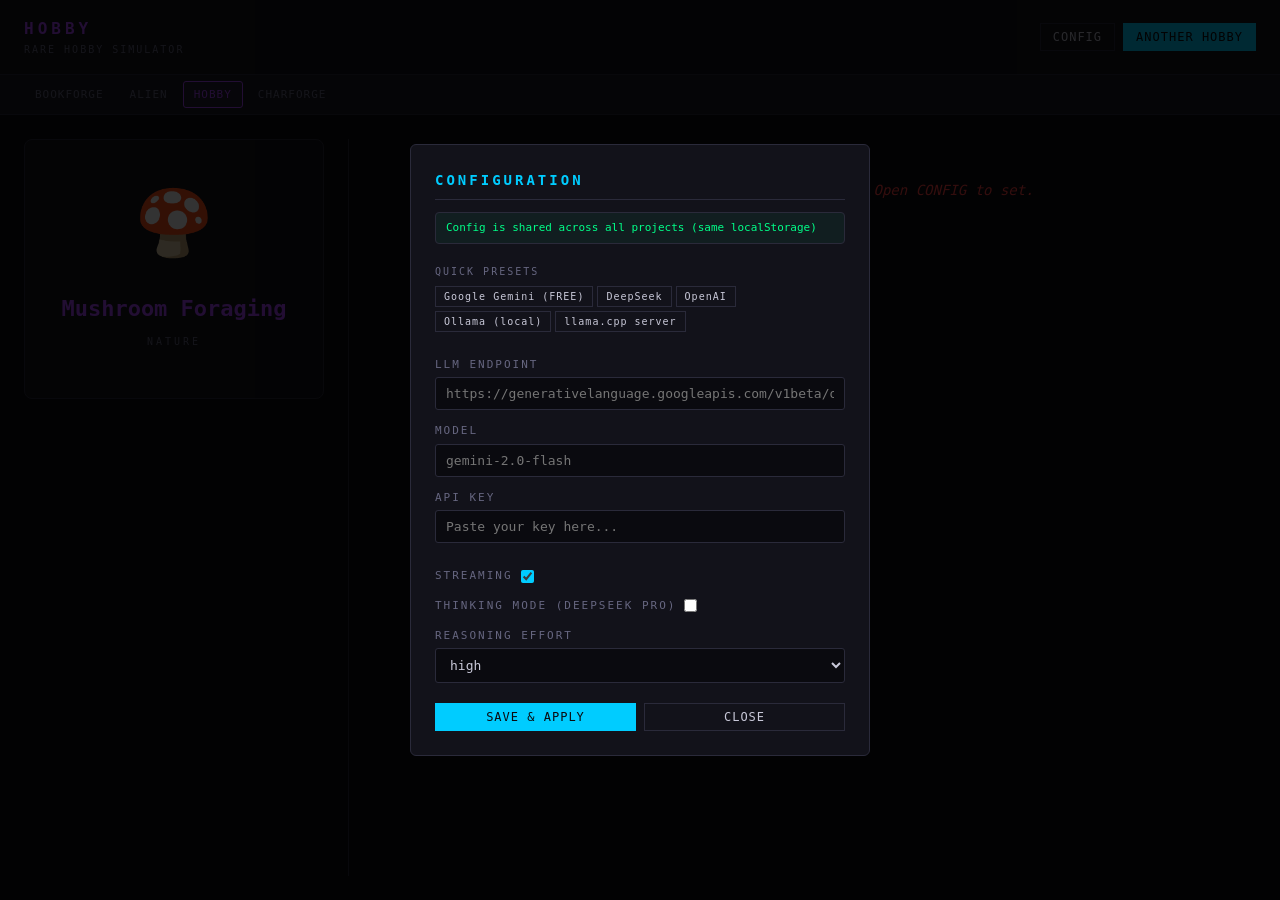
<file: hobby/index.html>
<!DOCTYPE html>
<html lang="en">
<head>
<meta charset="UTF-8">
<meta name="viewport" content="width=device-width, initial-scale=1.0">
<title>HOBBY — Rare Hobby Simulator</title>
<link rel="stylesheet" href="../core/theme.css">
<style>
  body { display: block; }
  .app { flex-direction: column; min-height: 100vh; }

  .header {
    background: var(--bg2);
    border-bottom: 1px solid var(--border);
    padding: 16px 24px;
    display: flex;
    justify-content: space-between;
    align-items: center;
  }
  .header h1 { font-size: 16px; letter-spacing: 4px; color: var(--purple); }
  .header .sub { font-size: 10px; color: var(--grey); letter-spacing: 2px; }

  .nav-bar {
    display: flex;
    gap: 4px;
    background: var(--bg3);
    border-bottom: 1px solid var(--border);
    padding: 6px 24px;
    overflow-x: auto;
  }
  .nav-bar a {
    color: var(--grey);
    text-decoration: none;
    font-family: var(--font-mono);
    font-size: 11px;
    letter-spacing: 1px;
    padding: 4px 10px;
    border-radius: 3px;
    border: 1px solid transparent;
    white-space: nowrap;
    transition: all 0.2s;
  }
  .nav-bar a:hover { border-color: var(--border); color: var(--text); }
  .nav-bar a.active { border-color: var(--purple); color: var(--purple); background: rgba(170,68,255,0.05); }

  .content {
    flex: 1;
    display: flex;
    gap: 24px;
    padding: 24px;
    max-height: calc(100vh - 80px);
  }

  .left-panel {
    width: 300px;
    flex-shrink: 0;
    display: flex;
    flex-direction: column;
    gap: 16px;
  }

  .right-panel {
    flex: 1;
    overflow-y: auto;
    border-left: 1px solid var(--border);
    padding-left: 24px;
  }

  .hobby-card {
    border: 1px solid var(--border);
    border-radius: 8px;
    padding: 32px 24px;
    text-align: center;
    background: var(--bg2);
  }
  .hobby-card .emoji { font-size: 64px; margin-bottom: 16px; }
  .hobby-card .name {
    font-size: 22px;
    color: var(--purple);
    font-weight: bold;
    margin-bottom: 8px;
  }
  .hobby-card .category {
    font-size: 10px;
    letter-spacing: 3px;
    color: var(--grey);
    text-transform: uppercase;
    margin-bottom: 16px;
  }
  .hobby-card .stats {
    display: flex;
    justify-content: center;
    gap: 24px;
    margin-top: 12px;
  }
  .hobby-card .stat {
    text-align: center;
  }
  .hobby-card .stat-val {
    font-size: 16px;
    color: var(--green);
    font-weight: bold;
  }
  .hobby-card .stat-label {
    font-size: 9px;
    letter-spacing: 2px;
    color: var(--grey);
    text-transform: uppercase;
  }

  .story-section {
    border: 1px solid var(--border);
    border-radius: 6px;
    padding: 20px;
    background: var(--bg2);
  }
  .story-section h3 {
    font-size: 11px;
    letter-spacing: 3px;
    color: var(--purple);
    margin-bottom: 12px;
  }
  .story-text {
    font-size: 14px;
    line-height: 1.8;
    white-space: pre-wrap;
  }

  .tools-section {
    border: 1px solid var(--border);
    border-radius: 6px;
    padding: 16px;
    background: var(--bg2);
    margin-top: 16px;
  }
  .tools-section h3 {
    font-size: 11px;
    letter-spacing: 3px;
    color: var(--grey);
    margin-bottom: 8px;
  }
  .tools-list {
    display: flex;
    flex-wrap: wrap;
    gap: 6px;
  }
  .tool-tag {
    background: var(--bg);
    border: 1px solid var(--border);
    color: var(--text);
    font-size: 11px;
    padding: 4px 10px;
    border-radius: 12px;
  }

  .try-section {
    border: 1px solid var(--border);
    border-radius: 6px;
    padding: 16px;
    background: var(--bg2);
    margin-top: 16px;
  }
  .try-section h3 {
    font-size: 11px;
    letter-spacing: 3px;
    color: var(--green);
    margin-bottom: 8px;
  }
  .try-text {
    font-size: 13px;
    line-height: 1.7;
    white-space: pre-wrap;
  }

  .counter {
    text-align: center;
    font-size: 11px;
    color: var(--grey);
    padding: 8px;
  }

  .loading {
    color: var(--grey);
    font-style: italic;
    text-align: center;
    padding: 40px;
  }

  @media (max-width: 800px) {
    .content { flex-direction: column; }
    .left-panel { width: 100%; }
    .right-panel { border-left: none; padding-left: 0; border-top: 1px solid var(--border); padding-top: 16px; }
  }
</style>
</head>
<body>
<div class="app">
  <div class="header">
    <div>
      <h1>HOBBY</h1>
      <div class="sub">RARE HOBBY SIMULATOR</div>
    </div>
    <div style="display:flex; gap:8px;">
      <button class="btn" onclick="CONFIG.createPanel()">CONFIG</button>
      <button class="btn primary" onclick="newHobby()">ANOTHER HOBBY</button>
    </div>
  </div>
  <div class="nav-bar">
    <a href="../bookforge/">BOOKFORGE</a>
    <a href="../alien/">ALIEN</a>
    <a href="../hobby/" class="active">HOBBY</a>
    <a href="../charforge/">CHARFORGE</a>
  </div>

  <div class="content">
    <div class="left-panel">
      <div class="hobby-card" id="hobby-card">
        <div class="emoji" id="hobby-emoji">🎲</div>
        <div class="name" id="hobby-name">Loading...</div>
        <div class="category" id="hobby-category">---</div>
        <div class="stats" id="hobby-stats" style="display:none">
          <div class="stat">
            <div class="stat-val" id="stat-cost">--</div>
            <div class="stat-label">START COST</div>
          </div>
          <div class="stat">
            <div class="stat-val" id="stat-difficulty">--</div>
            <div class="stat-label">DIFFICULTY</div>
          </div>
          <div class="stat">
            <div class="stat-val" id="stat-social">--</div>
            <div class="stat-label">SOCIAL</div>
          </div>
        </div>
      </div>

      <div class="tools-section" id="tools-section" style="display:none">
        <h3>TOOLS & GEAR</h3>
        <div class="tools-list" id="tools-list"></div>
      </div>

      <div class="counter" id="counter"></div>
    </div>

    <div class="right-panel" id="right-panel">
      <div class="loading" id="loading">Click "ANOTHER HOBBY" to discover something new...</div>
    </div>
  </div>
</div>

<script src="../core/ai-core.js"></script>
<script src="../core/config.js"></script>
<script>CONFIG.checkFirstRun();</script>
<script>
var HOBBIES = [
  {name: 'Cactus Collecting', emoji: '🌵', category: 'Botany'},
  {name: 'Amateur Radio (Ham Radio)', emoji: '📻', category: 'Electronics'},
  {name: 'Film Photography', emoji: '📷', category: 'Photography'},
  {name: 'Ornithology (Bird Watching)', emoji: '🐦', category: 'Nature'},
  {name: 'Mechanical Keyboard Building', emoji: '⌨️', category: 'Technology'},
  {name: 'Urban Exploration', emoji: '🏚️', category: 'Adventure'},
  {name: 'Lockpicking', emoji: '🔒', category: 'Puzzles'},
  {name: 'Soap Carving', emoji: '🧼', category: 'Craft'},
  {name: 'Fermentation', emoji: '🫙', category: 'Food & Drink'},
  {name: 'Whittling', emoji: '🔪', category: 'Woodcraft'},
  {name: 'Herbarium Pressing', emoji: '🌿', category: 'Botany'},
  {name: 'Dice Collecting', emoji: '🎲', category: 'Collecting'},
  {name: 'Model Kit Building', emoji: '🏗️', category: 'Scale Models'},
  {name: 'Pen Spinning', emoji: '🖊️', category: 'Skill Toy'},
  {name: 'Fountain Pen Inking', emoji: '🖋️', category: 'Stationery'},
  {name: 'Coin Roll Hunting', emoji: '🪙', category: 'Numismatics'},
  {name: 'Bonsai', emoji: '🌳', category: 'Botany'},
  {name: 'Rock Tumbling', emoji: '🪨', category: 'Geology'},
  {name: 'Vinyl Record Collecting', emoji: '🎵', category: 'Music'},
  {name: 'Drone FPV Racing', emoji: '🚁', category: 'Technology'},
  {name: 'Astrophotography', emoji: '🔭', category: 'Photography'},
  {name: 'Fly Tying (Fishing)', emoji: '🎣', category: 'Outdoors'},
  {name: 'Kintsugi', emoji: '✨', category: 'Japanese Craft'},
  {name: 'Leathercraft', emoji: '👜', category: 'Craft'},
  {name: 'Blacksmithing', emoji: '⚒️', category: 'Metalwork'},
  {name: 'Letterboxing', emoji: '📬', category: 'Adventure'},
  {name: 'Geocaching', emoji: '🗺️', category: 'Adventure'},
  {name: 'Antiquarian Book Collecting', emoji: '📚', category: 'Collecting'},
  {name: 'Stained Glass Making', emoji: '🪟', category: 'Art'},
  {name: 'Beekeeping', emoji: '🐝', category: 'Nature'},
  {name: 'Woodturning', emoji: '🪵', category: 'Woodcraft'},
  {name: 'Calligraphy', emoji: '✍️', category: 'Art'},
  {name: 'Perfume Making', emoji: '🌸', category: 'Chemistry'},
  {name: 'Vexillology (Flag Study)', emoji: '🚩', category: 'History'},
  {name: 'Trainspotting', emoji: '🚂', category: 'Transport'},
  {name: 'Wargaming Miniatures', emoji: '⚔️', category: 'Gaming'},
  {name: 'Terrarium Building', emoji: '🌿', category: 'Botany'},
  {name: 'Sourdough Baking', emoji: '🍞', category: 'Food & Drink'},
  {name: 'Origami', emoji: '🦢', category: 'Paper Craft'},
  {name: 'Mechanical Puzzles', emoji: '🧩', category: 'Puzzles'},
  {name: 'Sound Recording (Field Recording)', emoji: '🎙️', category: 'Audio'},
  {name: 'Rune Casting', emoji: '🪬', category: 'Mysticism'},
  {name: 'Soap Making', emoji: '🧼', category: 'Craft'},
  {name: 'Herb Gardening', emoji: '🌱', category: 'Botany'},
  {name: 'Antique Clock Restoration', emoji: '🕰️', category: 'Restoration'},
  {name: 'Pyrography (Wood Burning)', emoji: '🔥', category: 'Art'},
  {name: 'Coin Collecting', emoji: '🪙', category: 'Numismatics'},
  {name: 'Vintage Typewriter Collecting', emoji: '⌨️', category: 'Collecting'},
  {name: 'Mushroom Foraging', emoji: '🍄', category: 'Nature'},
  {name: 'Catapult Building', emoji: '🏗️', category: 'Engineering'},
  {name: 'Knot Tying', emoji: '🪢', category: 'Outdoors'},
  {name: 'Pipe Smoking', emoji: '🪈', category: 'Leisure'},
  {name: 'Mead Making', emoji: '🍯', category: 'Food & Drink'},
  {name: 'Aquascaping', emoji: '🐠', category: 'Nature'},
  {name: 'Glass Blowing', emoji: '🫧', category: 'Art'},
  {name: 'Sword Fighting (HEMA)', emoji: '⚔️', category: 'Martial Arts'},
  {name: 'Fossil Hunting', emoji: '🦴', category: 'Geology'},
  {name: 'Night Sky Watching', emoji: '🌌', category: 'Astronomy'},
  {name: 'Puppetry', emoji: '🎭', category: 'Performance'},
  {name: 'Map Making (Cartography)', emoji: '🗺️', category: 'Art'},
  {name: 'Candle Making', emoji: '🕯️', category: 'Craft'},
  {name: 'Kite Building', emoji: '🪁', category: 'Engineering'},
  {name: 'Rope Making', emoji: '🪢', category: 'Craft'},
  {name: 'Stargazing', emoji: '⭐', category: 'Astronomy'},
  {name: 'Pottery', emoji: '🏺', category: 'Art'},
  {name: 'Wax Sealing', emoji: '✉️', category: 'Stationery'},
  {name: 'Tattoo Collecting', emoji: ' Tattoo collecting', category: 'Art'}
];

var recentHobbies = [];
var currentHobby = null;

function pickHobby() {
  var available = HOBBIES.filter(function(h) {
    return recentHobbies.indexOf(h.name) === -1;
  });
  if (available.length === 0) {
    recentHobbies = [];
    available = HOBBIES;
  }
  var h = available[Math.floor(Math.random() * available.length)];
  recentHobbies.push(h.name);
  if (recentHobbies.length > 5) recentHobbies.shift();
  return h;
}

async function newHobby() {
  var hobby = pickHobby();
  currentHobby = hobby;

  document.getElementById('hobby-emoji').textContent = hobby.emoji;
  document.getElementById('hobby-name').textContent = hobby.name;
  document.getElementById('hobby-category').textContent = hobby.category;
  document.getElementById('hobby-stats').style.display = 'none';
  document.getElementById('tools-section').style.display = 'none';

  var right = document.getElementById('right-panel');
  right.innerHTML = '<div class="loading">Generating day in the life of a ' + escHtml(hobby.name) + ' enthusiast...</div>';

  var systemPrompt = 'You are a creative writer describing a day in the life of someone passionate about a rare hobby. Write a vivid, engaging narrative about their day — morning, afternoon, evening. Include: what tools/gear they use, what brings them joy, what frustrates them, specific details that make the hobby real. Be warm, observant, and slightly poetic. Format as:\n\nTOOLS: [comma-separated list of tools/gear]\nDIFFICULTY: [Easy/Medium/Hard]\nSTART_COST: [$/$$/$$$]\nSOCIAL: [Solitary/Small Group/Community]\n\n## A Day in the Life\n\n[The narrative, 300-400 words]\n\n## Why Try It?\n\n[2-3 sentences on why this hobby is worth exploring]';

  var msgs = [
    {role:'system', content: systemPrompt},
    {role:'user', content: 'Hobby: ' + hobby.name + '\nCategory: ' + hobby.category}
  ];

  await AI.streamChat(msgs, [], {
    onContent: function(text) {
      right.innerHTML = '<div class="loading">Generating: ' + text.length + ' chars...</div>';
    },
    onDone: function(msg) {
      renderStory(msg.content || '');
      document.getElementById('counter').textContent = 'Hobbies viewed: ' + recentHobbies.length;
    },
    onError: function(err) {
      right.innerHTML = '<div class="loading" style="color:var(--red)">' + err + '</div>';
    }
  });
}

function renderStory(text) {
  var right = document.getElementById('right-panel');

  // Parse metadata
  var toolsMatch = text.match(/TOOLS:\s*(.+)/i);
  var diffMatch = text.match(/DIFFICULTY:\s*(.+)/i);
  var costMatch = text.match(/START_COST:\s*(.+)/i);
  var socialMatch = text.match(/SOCIAL:\s*(.+)/i);

  if (toolsMatch) {
    document.getElementById('tools-section').style.display = 'block';
    var tools = toolsMatch[1].split(',').map(function(t) { return t.trim(); });
    var toolsList = document.getElementById('tools-list');
    toolsList.innerHTML = '';
    tools.forEach(function(t) {
      var tag = document.createElement('span');
      tag.className = 'tool-tag';
      tag.textContent = t;
      toolsList.appendChild(tag);
    });
  }

  // Stats
  var stats = document.getElementById('hobby-stats');
  stats.style.display = 'flex';
  document.getElementById('stat-cost').textContent = costMatch ? costMatch[1].trim() : '$$';
  document.getElementById('stat-difficulty').textContent = diffMatch ? diffMatch[1].trim() : 'Medium';
  document.getElementById('stat-social').textContent = socialMatch ? socialMatch[1].trim() : 'Solitary';

  // Story
  var parts = text.split(/## (?:Why Try It|A Day in the Life)/i);
  var story = parts.length > 1 ? parts[1] : text;
  var whyTry = parts.length > 2 ? parts[2] : '';

  var html = '';

  // Hobby illustration
  if (currentHobby) {
    html += '<div style="margin-bottom:16px;text-align:center;">';
    html += '<div id="hobby-img-loading" style="width:100%;height:200px;background:var(--bg);border:1px solid var(--border);border-radius:6px;display:flex;align-items:center;justify-content:center;color:var(--grey);font-size:12px">Loading illustration...</div>';
    html += '<img id="hobby-img" style="display:none;width:100%;max-height:300px;object-fit:cover;border-radius:6px;border:1px solid var(--border);" crossorigin="anonymous">';
    html += '</div>';
  }

  html += '<div class="story-section">';
  html += '<h3>A DAY IN THE LIFE</h3>';
  html += '<div class="story-text">' + escHtml(story.trim()) + '</div>';
  html += '</div>';

  if (whyTry.trim()) {
    html += '<div class="try-section">';
    html += '<h3>WHY TRY IT?</h3>';
    html += '<div class="try-text">' + escHtml(whyTry.trim()) + '</div>';
    html += '</div>';
  }

  right.innerHTML = html;

  // Load hobby illustration
  if (currentHobby) {
    var hLoading = document.getElementById('hobby-img-loading');
    var hImg = document.getElementById('hobby-img');
    if (hImg) {
      hImg.onload = function() { hLoading.style.display = 'none'; hImg.style.display = 'block'; };
      hImg.onerror = function() { hLoading.textContent = 'Illustration unavailable'; };
      var hobbyPrompt = 'person practicing ' + currentHobby.name.toLowerCase() + ', ' + currentHobby.category.toLowerCase() + ' hobby, detailed illustration, warm lighting, cozy atmosphere, no text';
      hImg.src = 'https://image.pollinations.ai/prompt/' + encodeURIComponent(hobbyPrompt) + '?width=600&height=300&nologo=true&seed=' + Math.floor(Math.random() * 999999);
    }
  }
}

function escHtml(s) {
  var div = document.createElement('div');
  div.textContent = s || '';
  return div.innerHTML;
}

// Auto-load first hobby
newHobby();
</script>
</body>
</html>
</file>
<file: core/theme.css>
/* ═══════════════════════════════════════════════════════════════
   THEME — Cybertronian base (port from teletraan)
   ═══════════════════════════════════════════════════════════════ */

:root {
  --bg: #0a0a0f;
  --bg2: #12121a;
  --bg3: #1a1a25;
  --border: #2a2a3a;
  --text: #c8c8d8;
  --grey: #666680;
  --blue: #00ccff;
  --green: #00ff88;
  --amber: #ffaa00;
  --red: #ff4444;
  --purple: #aa44ff;
  --cyan: #00e5ff;
  --pink: #ff00aa;
  --font-mono: 'JetBrains Mono', 'Fira Code', 'Source Code Pro', monospace;
  --font-sans: 'Inter', 'Segoe UI', system-ui, sans-serif;
}

* { margin: 0; padding: 0; box-sizing: border-box; }

body {
  background: var(--bg);
  color: var(--text);
  font-family: var(--font-mono);
  font-size: 14px;
  line-height: 1.6;
  min-height: 100vh;
}

/* Layout */
.app {
  display: flex;
  min-height: 100vh;
}

.sidebar {
  width: 240px;
  background: var(--bg2);
  border-right: 1px solid var(--border);
  padding: 16px;
  display: flex;
  flex-direction: column;
  gap: 12px;
  overflow-y: auto;
}

.main {
  flex: 1;
  padding: 20px;
  overflow-y: auto;
  max-height: 100vh;
}

/* Sidebar elements */
.sidebar h1 {
  font-size: 14px;
  letter-spacing: 3px;
  color: var(--blue);
  text-transform: uppercase;
}

.sidebar .subtitle {
  font-size: 10px;
  color: var(--grey);
  letter-spacing: 2px;
}

.status-block {
  border: 1px solid var(--border);
  border-radius: 4px;
  padding: 8px;
}

.status-row {
  display: flex;
  justify-content: space-between;
  font-size: 11px;
  padding: 2px 0;
}

.status-row span { display: flex; align-items: center; gap: 6px; }

.dot {
  width: 8px; height: 8px;
  border-radius: 50%;
  display: inline-block;
}
.dot.green { background: var(--green); box-shadow: 0 0 6px var(--green); }
.dot.amber { background: var(--amber); box-shadow: 0 0 6px var(--amber); }
.dot.red { background: var(--red); box-shadow: 0 0 6px var(--red); }
.dot.grey { background: var(--grey); }

.clock {
  font-size: 11px;
  color: var(--grey);
  text-align: center;
  letter-spacing: 2px;
  padding: 4px 0;
}

/* Buttons */
.btn {
  background: transparent;
  border: 1px solid var(--border);
  color: var(--text);
  font-family: var(--font-mono);
  font-size: 12px;
  padding: 6px 12px;
  cursor: pointer;
  letter-spacing: 1px;
  transition: all 0.2s;
}
.btn:hover {
  border-color: var(--blue);
  color: var(--blue);
  box-shadow: 0 0 8px rgba(0,204,255,0.15);
}
.btn.primary {
  background: var(--blue);
  color: var(--bg);
  border-color: var(--blue);
}
.btn.primary:hover {
  background: #00bbee;
  box-shadow: 0 0 12px rgba(0,204,255,0.3);
}
.btn.danger { border-color: var(--red); color: var(--red); }
.btn.danger:hover { background: var(--red); color: var(--bg); }

.btn-side {
  width: 100%;
  text-align: left;
  background: transparent;
  border: 1px solid var(--border);
  color: var(--text);
  font-family: var(--font-mono);
  font-size: 11px;
  padding: 6px 10px;
  cursor: pointer;
  letter-spacing: 1px;
  transition: all 0.2s;
}
.btn-side:hover {
  border-color: var(--blue);
  color: var(--blue);
}

/* Form elements */
input[type="text"],
input[type="number"],
input[type="password"],
textarea,
select {
  width: 100%;
  background: var(--bg);
  border: 1px solid var(--border);
  color: var(--text);
  font-family: var(--font-mono);
  font-size: 13px;
  padding: 8px 10px;
  border-radius: 3px;
  outline: none;
  transition: border-color 0.2s;
}
input:focus, textarea:focus, select:focus {
  border-color: var(--blue);
}

label {
  display: flex;
  flex-direction: column;
  gap: 4px;
  font-size: 11px;
  color: var(--grey);
  letter-spacing: 2px;
  text-transform: uppercase;
}

.row-chk {
  flex-direction: row !important;
  align-items: center;
  gap: 8px !important;
}
.row-chk input[type="checkbox"] {
  width: auto;
  accent-color: var(--blue);
}

select {
  cursor: pointer;
}

/* Terminal / message area */
.terminal {
  display: flex;
  flex-direction: column;
  gap: 8px;
  padding-bottom: 80px;
}

.msg {
  padding: 8px 12px;
  border-radius: 4px;
  font-size: 13px;
  line-height: 1.5;
  white-space: pre-wrap;
  word-break: break-word;
}

.msg.user {
  background: rgba(0,204,255,0.08);
  border-left: 3px solid var(--blue);
}

.msg.ai {
  background: rgba(0,255,136,0.05);
  border-left: 3px solid var(--green);
}

.msg.system {
  background: transparent;
  border-left: 3px solid var(--grey);
  color: var(--grey);
  font-size: 11px;
}

.msg.error {
  background: rgba(255,68,68,0.08);
  border-left: 3px solid var(--red);
  color: var(--red);
}

/* Streaming cursor */
.streaming-cursor {
  display: inline-block;
  width: 2px;
  height: 1em;
  background: var(--green);
  animation: blink 0.8s infinite;
  vertical-align: text-bottom;
  margin-left: 2px;
}

@keyframes blink {
  0%, 100% { opacity: 1; }
  50% { opacity: 0; }
}

/* Input bar */
.input-bar {
  position: fixed;
  bottom: 0;
  left: 0;
  right: 0;
  display: flex;
  gap: 8px;
  padding: 12px 20px;
  background: var(--bg2);
  border-top: 1px solid var(--border);
  z-index: 10;
}

.input-bar textarea {
  flex: 1;
  resize: none;
  max-height: 100px;
  min-height: 36px;
}

.input-bar .btn {
  padding: 8px 20px;
}

/* Config overlay */
.config-overlay {
  position: fixed;
  inset: 0;
  background: rgba(0,0,0,0.8);
  display: none;
  justify-content: center;
  align-items: center;
  z-index: 100;
}
.config-overlay.open { display: flex; }

.config-panel {
  background: var(--bg2);
  border: 1px solid var(--border);
  border-radius: 6px;
  padding: 24px;
  width: 400px;
  max-height: 80vh;
  overflow-y: auto;
  display: flex;
  flex-direction: column;
  gap: 12px;
}

.config-panel h2 {
  font-size: 14px;
  letter-spacing: 3px;
  color: var(--blue);
  border-bottom: 1px solid var(--border);
  padding-bottom: 8px;
}

.config-buttons {
  display: flex;
  gap: 8px;
  margin-top: 8px;
}
.config-buttons .btn { flex: 1; }

/* Reasoning block */
.msg-reasoning {
  margin-bottom: 4px;
  border-left: 2px solid var(--purple);
  padding-left: 8px;
}
.reasoning-header {
  font-size: 10px;
  letter-spacing: 2px;
  color: var(--purple);
  cursor: pointer;
  user-select: none;
}
.reasoning-body {
  font-size: 12px;
  color: var(--grey);
  max-height: 200px;
  overflow-y: auto;
}
.reasoning-body.collapsed { display: none; }

/* Tool card */
.msg-tool-card {
  border: 1px solid var(--border);
  border-radius: 4px;
  font-size: 12px;
}
.tool-card-header {
  display: flex;
  justify-content: space-between;
  align-items: center;
  padding: 6px 10px;
  cursor: pointer;
}
.tool-card-name { color: var(--amber); }
.tool-card-status.running { color: var(--amber); }
.tool-card-status.done { color: var(--green); }
.tool-card-status.error { color: var(--red); }
.tool-card-body {
  padding: 6px 10px;
  border-top: 1px solid var(--border);
  white-space: pre-wrap;
  color: var(--grey);
}
.tool-card-body.collapsed { display: none; }

/* Token info */
.token-info {
  font-size: 10px;
  color: var(--grey);
  text-align: right;
}

/* Animations */
@keyframes fadeIn {
  from { opacity: 0; transform: translateY(8px); }
  to { opacity: 1; transform: translateY(0); }
}
.msg, .tool-card { animation: fadeIn 0.2s ease; }
</file>
